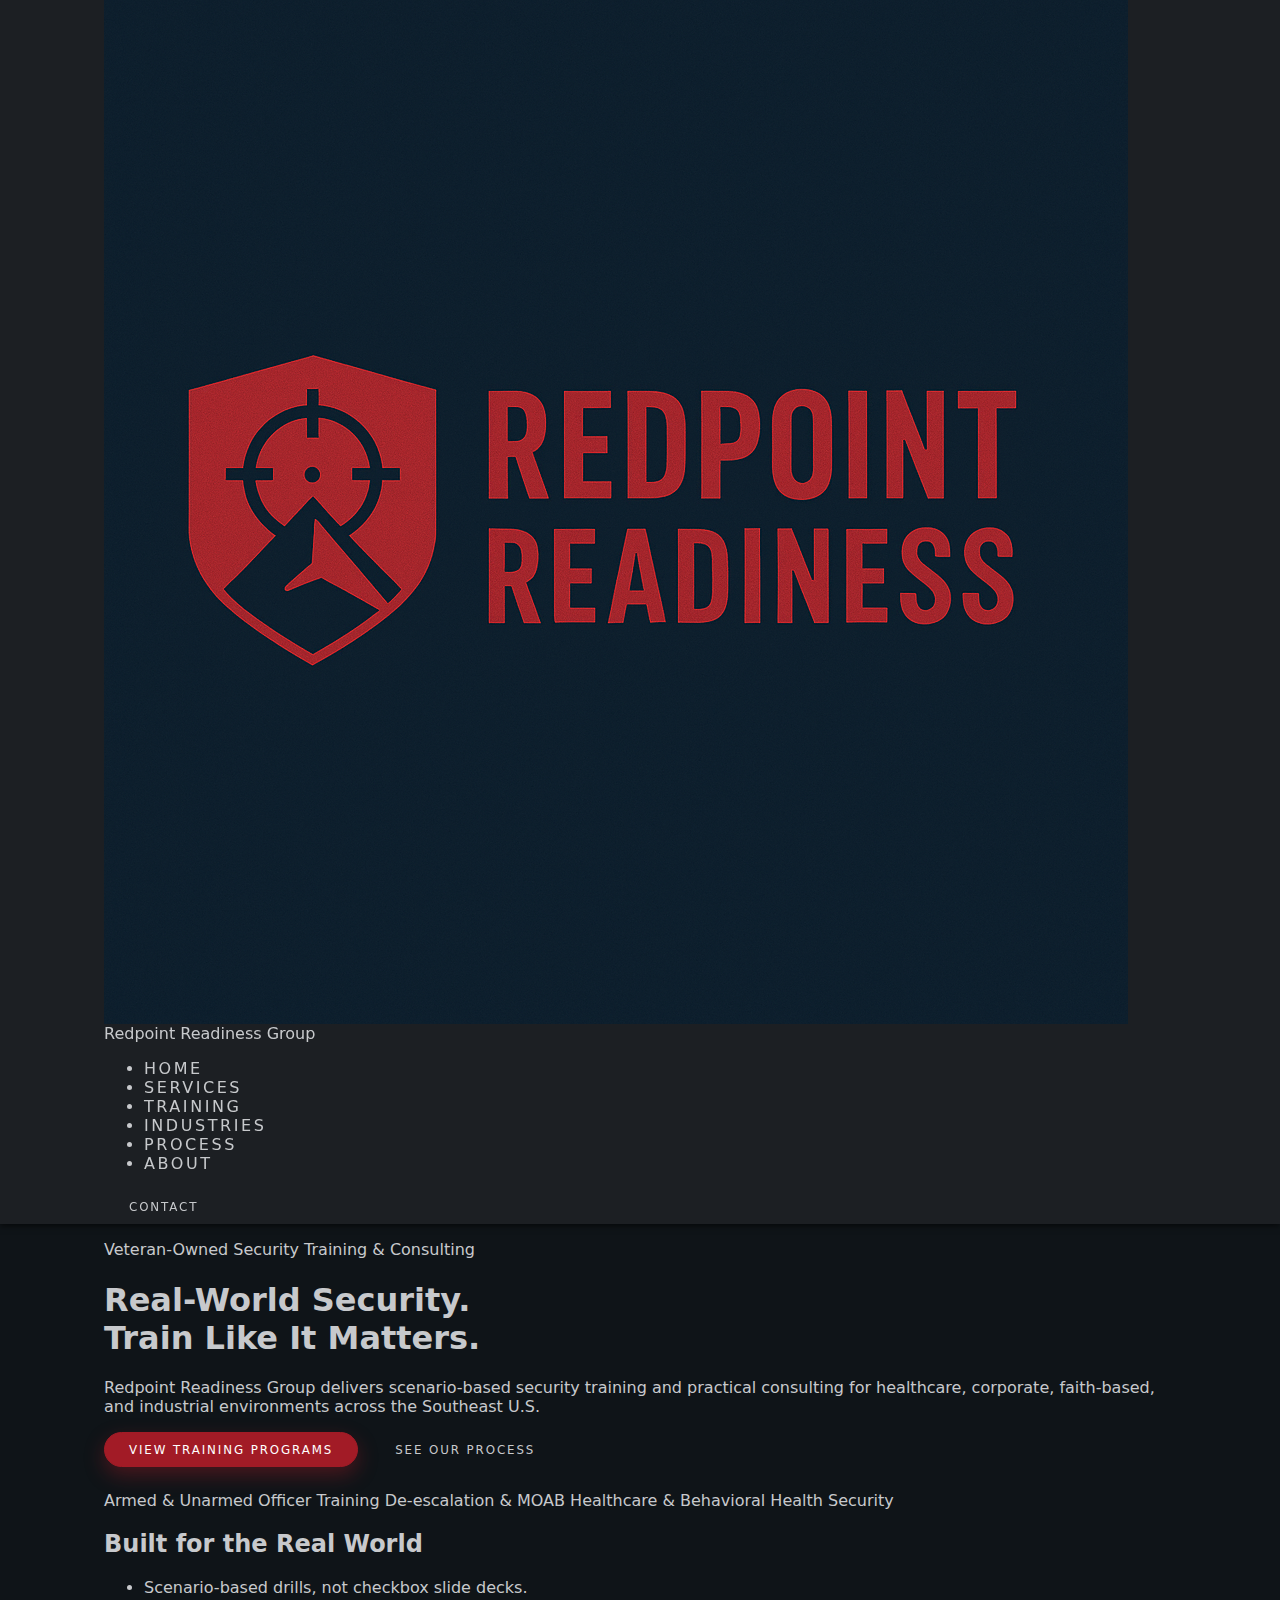
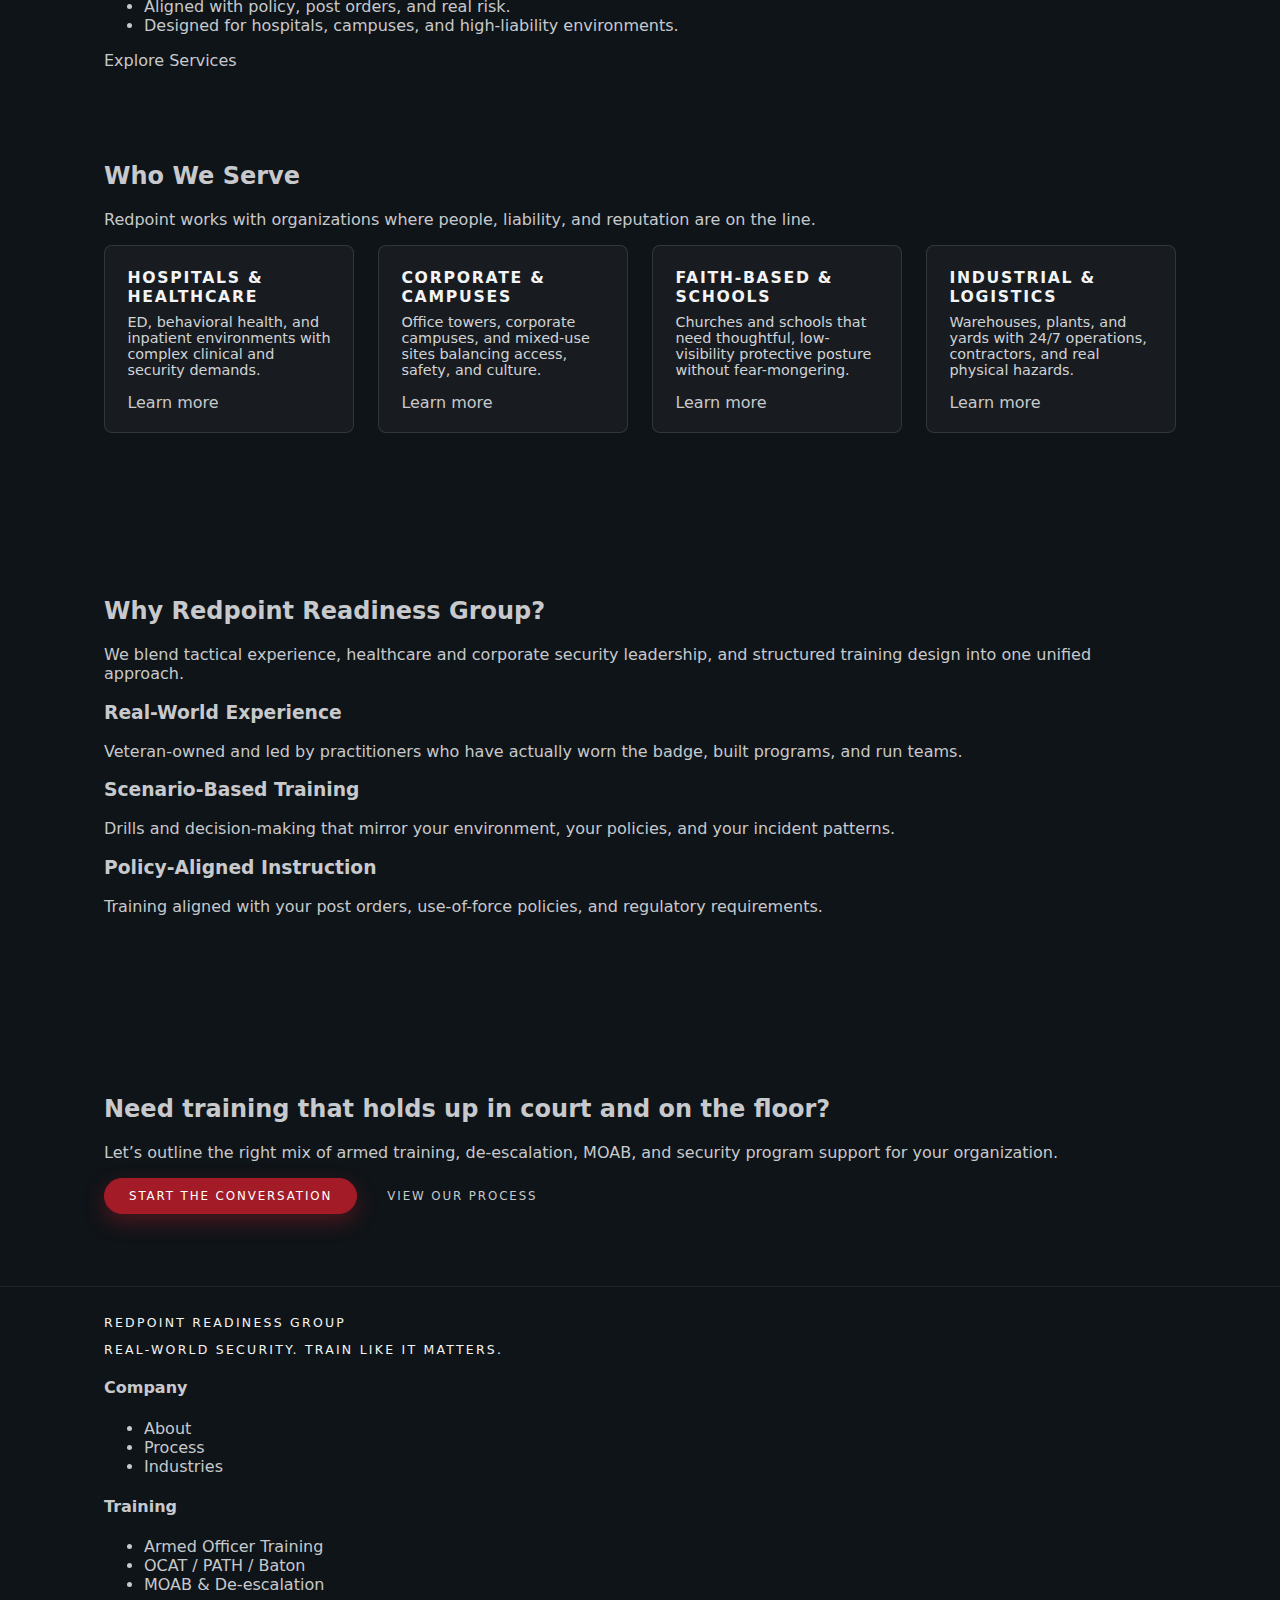
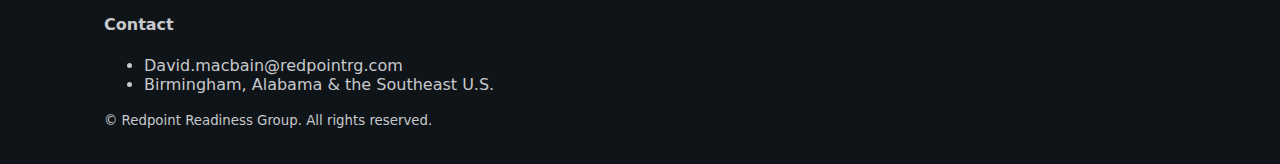
<file: index.html>
<!DOCTYPE html>
<html lang="en">
<head>
  <meta charset="UTF-8">
  <title>Redpoint Readiness Group | Real-World Security Training</title>
  <meta name="viewport" content="width=device-width, initial-scale=1">
  <meta name="description" content="Redpoint Readiness Group delivers real-world security training and consulting for hospitals, healthcare, corporate campuses, schools, churches, and industrial sites.">
  <link rel="stylesheet" href="styles.css">
</head>
<body>
  <header class="site-header">
    <div class="container header-inner">
      <a href="index.html" class="logo">
        <img src="redpoint-readiness-logo.png" alt="Redpoint Readiness Group logo">
        <span class="logo-text">Redpoint Readiness Group</span>
      </a>
      <button class="nav-toggle" aria-label="Toggle navigation">
        <span></span><span></span><span></span>
      </button>
      <nav class="site-nav">
        <ul>
          <li><a href="index.html" class="nav-link active">Home</a></li>
          <li><a href="services.html" class="nav-link">Services</a></li>
          <li><a href="training.html" class="nav-link">Training</a></li>
          <li><a href="industries.html" class="nav-link">Industries</a></li>
          <li><a href="process.html" class="nav-link">Process</a></li>
          <li><a href="about.html" class="nav-link">About</a></li>
        </ul>
        <a href="mailto:David.macbain@redpointrg.com" class="btn btn-small btn-accent nav-contact">Contact</a>
      </nav>
    </div>
  </header>

  <main>
    <section class="hero">
      <div class="container hero-inner">
        <div class="hero-content">
          <p class="eyebrow">Veteran-Owned Security Training & Consulting</p>
          <h1>Real-World Security.<br>Train Like It Matters.</h1>
          <p class="hero-text">
            Redpoint Readiness Group delivers scenario-based security training and practical consulting
            for healthcare, corporate, faith-based, and industrial environments across the Southeast U.S.
          </p>
          <div class="hero-actions">
            <a href="training.html" class="btn btn-primary">View Training Programs</a>
            <a href="process.html" class="btn btn-outline">See Our Process</a>
          </div>
          <div class="hero-tags">
            <span>Armed & Unarmed Officer Training</span>
            <span>De-escalation & MOAB</span>
            <span>Healthcare & Behavioral Health Security</span>
          </div>
        </div>
        <div class="hero-panel">
          <div class="hero-card">
            <h2>Built for the Real World</h2>
            <ul>
              <li>Scenario-based drills, not checkbox slide decks.</li>
              <li>Aligned with policy, post orders, and real risk.</li>
              <li>Designed for hospitals, campuses, and high-liability environments.</li>
            </ul>
            <a href="services.html" class="link-arrow">Explore Services</a>
          </div>
        </div>
      </div>
    </section>

    <section class="section section-muted">
      <div class="container">
        <h2 class="section-title">Who We Serve</h2>
        <p class="section-lead">
          Redpoint works with organizations where people, liability, and reputation are on the line.
        </p>
        <div class="card-grid">
          <article class="card">
            <h3>Hospitals & Healthcare</h3>
            <p>ED, behavioral health, and inpatient environments with complex clinical and security demands.</p>
            <a href="industries.html#healthcare" class="link-arrow">Learn more</a>
          </article>
          <article class="card">
            <h3>Corporate & Campuses</h3>
            <p>Office towers, corporate campuses, and mixed-use sites balancing access, safety, and culture.</p>
            <a href="industries.html#corporate" class="link-arrow">Learn more</a>
          </article>
          <article class="card">
            <h3>Faith-Based & Schools</h3>
            <p>Churches and schools that need thoughtful, low-visibility protective posture without fear-mongering.</p>
            <a href="industries.html#faith" class="link-arrow">Learn more</a>
          </article>
          <article class="card">
            <h3>Industrial & Logistics</h3>
            <p>Warehouses, plants, and yards with 24/7 operations, contractors, and real physical hazards.</p>
            <a href="industries.html#industrial" class="link-arrow">Learn more</a>
          </article>
        </div>
      </div>
    </section>

    <section class="section">
      <div class="container">
        <div class="split">
          <div>
            <h2 class="section-title">Why Redpoint Readiness Group?</h2>
            <p class="section-lead">
              We blend tactical experience, healthcare and corporate security leadership, and structured training
              design into one unified approach.
            </p>
          </div>
          <div class="pill-grid">
            <div class="pill">
              <h3>Real-World Experience</h3>
              <p>Veteran-owned and led by practitioners who have actually worn the badge, built programs, and run teams.</p>
            </div>
            <div class="pill">
              <h3>Scenario-Based Training</h3>
              <p>Drills and decision-making that mirror your environment, your policies, and your incident patterns.</p>
            </div>
            <div class="pill">
              <h3>Policy-Aligned Instruction</h3>
              <p>Training aligned with your post orders, use-of-force policies, and regulatory requirements.</p>
            </div>
          </div>
        </div>
      </div>
    </section>

    <section class="section section-cta">
      <div class="container cta-inner">
        <div>
          <h2>Need training that holds up in court and on the floor?</h2>
          <p>
            Let’s outline the right mix of armed training, de-escalation, MOAB, and security program support
            for your organization.
          </p>
        </div>
        <div class="cta-actions">
          <a href="mailto:David.macbain@redpointrg.com" class="btn btn-primary">Start the Conversation</a>
          <a href="process.html" class="btn btn-outline-light">View Our Process</a>
        </div>
      </div>
    </section>
  </main>

  <footer class="site-footer">
    <div class="container footer-inner">
      <div class="footer-main">
        <div class="footer-brand">
          <span class="footer-logo-text">Redpoint Readiness Group</span>
          <p>Real-World Security. Train Like It Matters.</p>
        </div>
        <div class="footer-columns">
          <div class="footer-col">
            <h4>Company</h4>
            <ul>
              <li><a href="about.html">About</a></li>
              <li><a href="process.html">Process</a></li>
              <li><a href="industries.html">Industries</a></li>
            </ul>
          </div>
          <div class="footer-col">
            <h4>Training</h4>
            <ul>
              <li><a href="training.html#armed">Armed Officer Training</a></li>
              <li><a href="training.html#ocat">OCAT / PATH / Baton</a></li>
              <li><a href="training.html#moab">MOAB & De-escalation</a></li>
            </ul>
          </div>
          <div class="footer-col">
            <h4>Contact</h4>
            <ul>
              <li><a href="mailto:David.macbain@redpointrg.com">David.macbain@redpointrg.com</a></li>
              <li>Birmingham, Alabama &amp; the Southeast U.S.</li>
            </ul>
          </div>
        </div>
      </div>
      <div class="footer-bottom">
        <small>&copy; <span id="year"></span> Redpoint Readiness Group. All rights reserved.</small>
      </div>
    </div>
  </footer>

  <script src="script.js"></script>
</body>
</html>
</file>
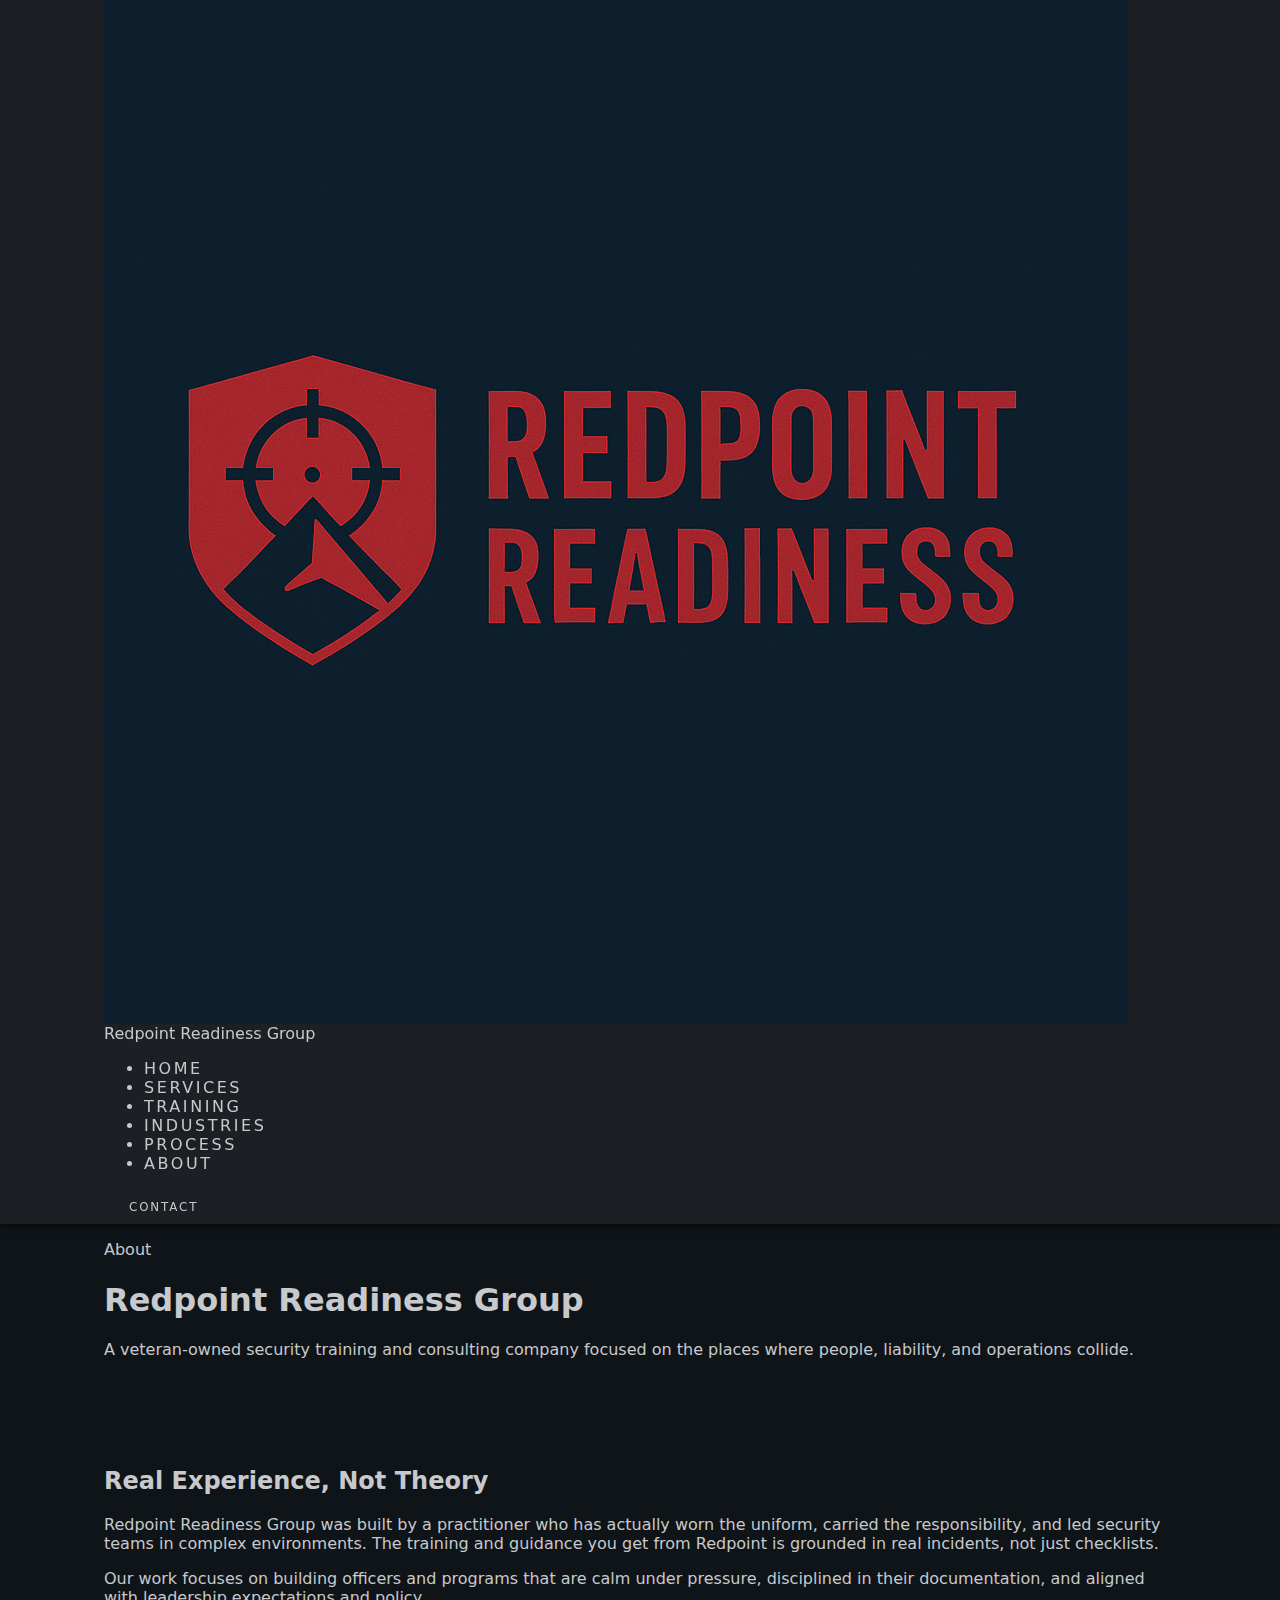
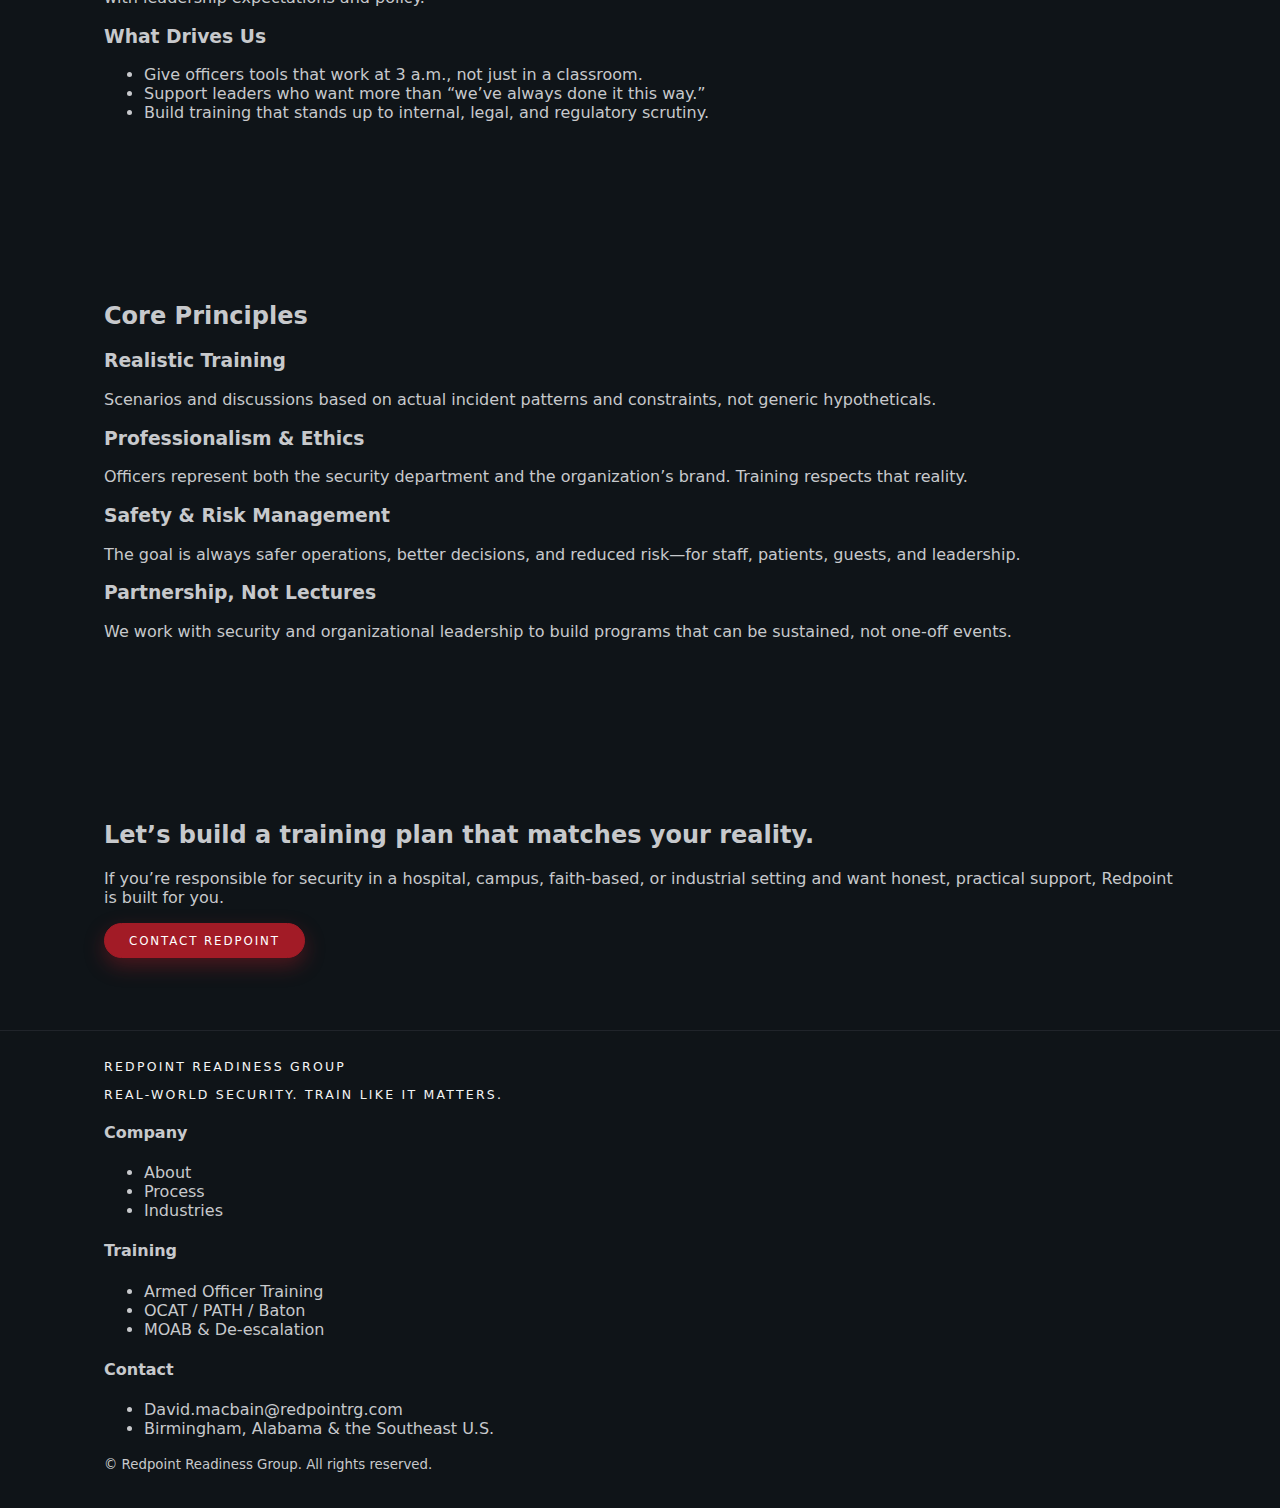
<file: about.html>
<!DOCTYPE html>
<html lang="en">
<head>
  <meta charset="UTF-8">
  <title>About | Redpoint Readiness Group</title>
  <meta name="viewport" content="width=device-width, initial-scale=1">
  <meta name="description" content="Learn about Redpoint Readiness Group, a veteran-owned security training and consulting company serving healthcare, corporate, faith-based, and industrial clients.">
  <link rel="stylesheet" href="styles.css">
</head>
<body>
  <header class="site-header">
    <div class="container header-inner">
      <a href="index.html" class="logo">
        <img src="redpoint-readiness-logo.png" alt="Redpoint Readiness Group logo">
        <span class="logo-text">Redpoint Readiness Group</span>
      </a>
      <button class="nav-toggle" aria-label="Toggle navigation">
        <span></span><span></span><span></span>
      </button>
      <nav class="site-nav">
        <ul>
          <li><a href="index.html" class="nav-link">Home</a></li>
          <li><a href="services.html" class="nav-link">Services</a></li>
          <li><a href="training.html" class="nav-link">Training</a></li>
          <li><a href="industries.html" class="nav-link">Industries</a></li>
          <li><a href="process.html" class="nav-link">Process</a></li>
          <li><a href="about.html" class="nav-link active">About</a></li>
        </ul>
        <a href="mailto:David.macbain@redpointrg.com" class="btn btn-small btn-accent nav-contact">Contact</a>
      </nav>
    </div>
  </header>

  <main>
    <section class="page-hero">
      <div class="container">
        <p class="eyebrow">About</p>
        <h1>Redpoint Readiness Group</h1>
        <p class="page-intro">
          A veteran-owned security training and consulting company focused on the places where people, liability,
          and operations collide.
        </p>
      </div>
    </section>

    <section class="section">
      <div class="container">
        <div class="split">
          <div>
            <h2>Real Experience, Not Theory</h2>
            <p>
              Redpoint Readiness Group was built by a practitioner who has actually worn the uniform, carried the
              responsibility, and led security teams in complex environments. The training and guidance you get from
              Redpoint is grounded in real incidents, not just checklists.
            </p>
            <p>
              Our work focuses on building officers and programs that are calm under pressure, disciplined in their
              documentation, and aligned with leadership expectations and policy.
            </p>
          </div>
          <div class="detail-box">
            <h3>What Drives Us</h3>
            <ul>
              <li>Give officers tools that work at 3 a.m., not just in a classroom.</li>
              <li>Support leaders who want more than “we’ve always done it this way.”</li>
              <li>Build training that stands up to internal, legal, and regulatory scrutiny.</li>
            </ul>
          </div>
        </div>
      </div>
    </section>

    <section class="section section-muted">
      <div class="container">
        <h2>Core Principles</h2>
        <div class="pill-grid">
          <div class="pill">
            <h3>Realistic Training</h3>
            <p>
              Scenarios and discussions based on actual incident patterns and constraints, not generic hypotheticals.
            </p>
          </div>
          <div class="pill">
            <h3>Professionalism & Ethics</h3>
            <p>
              Officers represent both the security department and the organization’s brand. Training respects that reality.
            </p>
          </div>
          <div class="pill">
            <h3>Safety & Risk Management</h3>
            <p>
              The goal is always safer operations, better decisions, and reduced risk—for staff, patients, guests, and leadership.
            </p>
          </div>
          <div class="pill">
            <h3>Partnership, Not Lectures</h3>
            <p>
              We work with security and organizational leadership to build programs that can be sustained, not one-off events.
            </p>
          </div>
        </div>
      </div>
    </section>

    <section class="section section-cta">
      <div class="container cta-inner">
        <div>
          <h2>Let’s build a training plan that matches your reality.</h2>
          <p>
            If you’re responsible for security in a hospital, campus, faith-based, or industrial setting and want
            honest, practical support, Redpoint is built for you.
          </p>
        </div>
        <div class="cta-actions">
          <a href="mailto:David.macbain@redpointrg.com" class="btn btn-primary">Contact Redpoint</a>
        </div>
      </div>
    </section>
  </main>

  <footer class="site-footer">
    <div class="container footer-inner">
      <div class="footer-main">
        <div class="footer-brand">
          <span class="footer-logo-text">Redpoint Readiness Group</span>
          <p>Real-World Security. Train Like It Matters.</p>
        </div>
        <div class="footer-columns">
          <div class="footer-col">
            <h4>Company</h4>
            <ul>
              <li><a href="about.html">About</a></li>
              <li><a href="process.html">Process</a></li>
              <li><a href="industries.html">Industries</a></li>
            </ul>
          </div>
          <div class="footer-col">
            <h4>Training</h4>
            <ul>
              <li><a href="training.html#armed">Armed Officer Training</a></li>
              <li><a href="training.html#ocat">OCAT / PATH / Baton</a></li>
              <li><a href="training.html#moab">MOAB & De-escalation</a></li>
            </ul>
          </div>
          <div class="footer-col">
            <h4>Contact</h4>
            <ul>
              <li><a href="mailto:David.macbain@redpointrg.com">David.macbain@redpointrg.com</a></li>
              <li>Birmingham, Alabama &amp; the Southeast U.S.</li>
            </ul>
          </div>
        </div>
      </div>
      <div class="footer-bottom">
        <small>&copy; <span id="year"></span> Redpoint Readiness Group. All rights reserved.</small>
      </div>
    </div>
  </footer>

  <script src="script.js"></script>
</body>
</html>
</file>
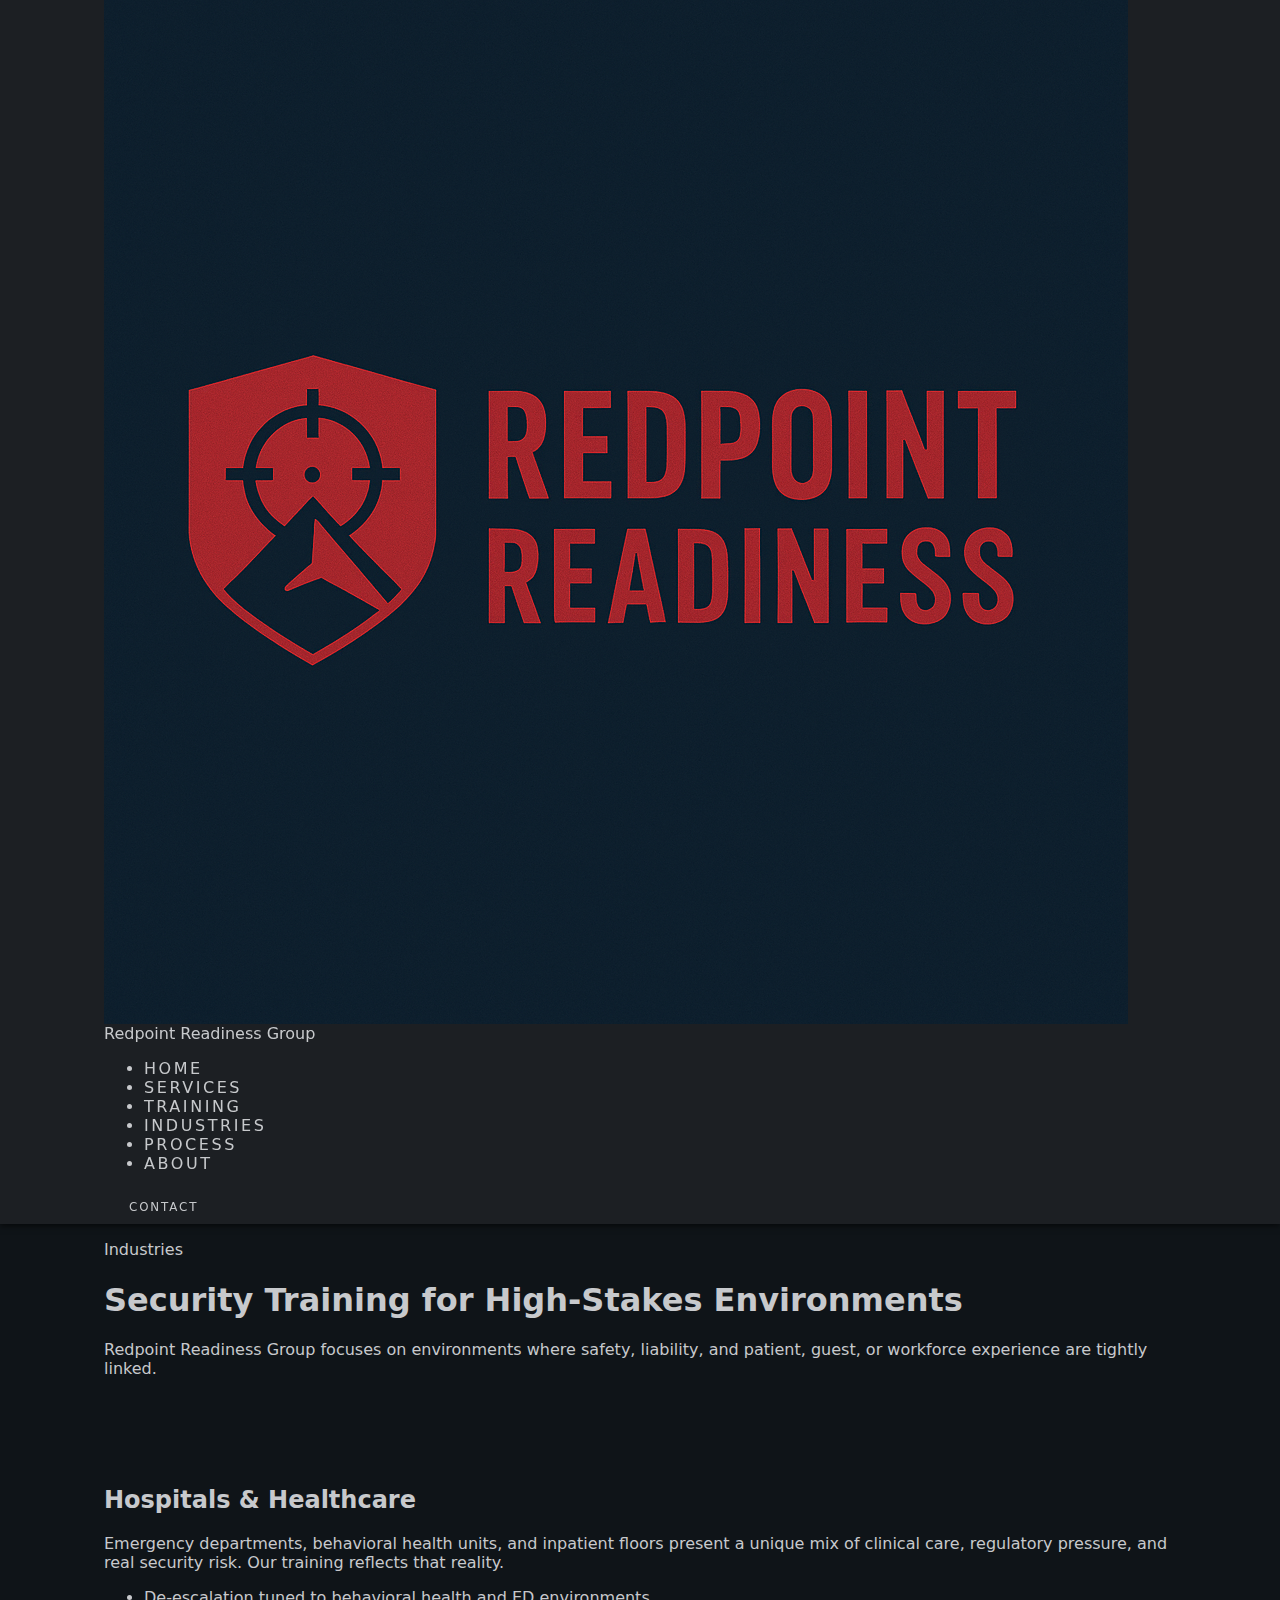
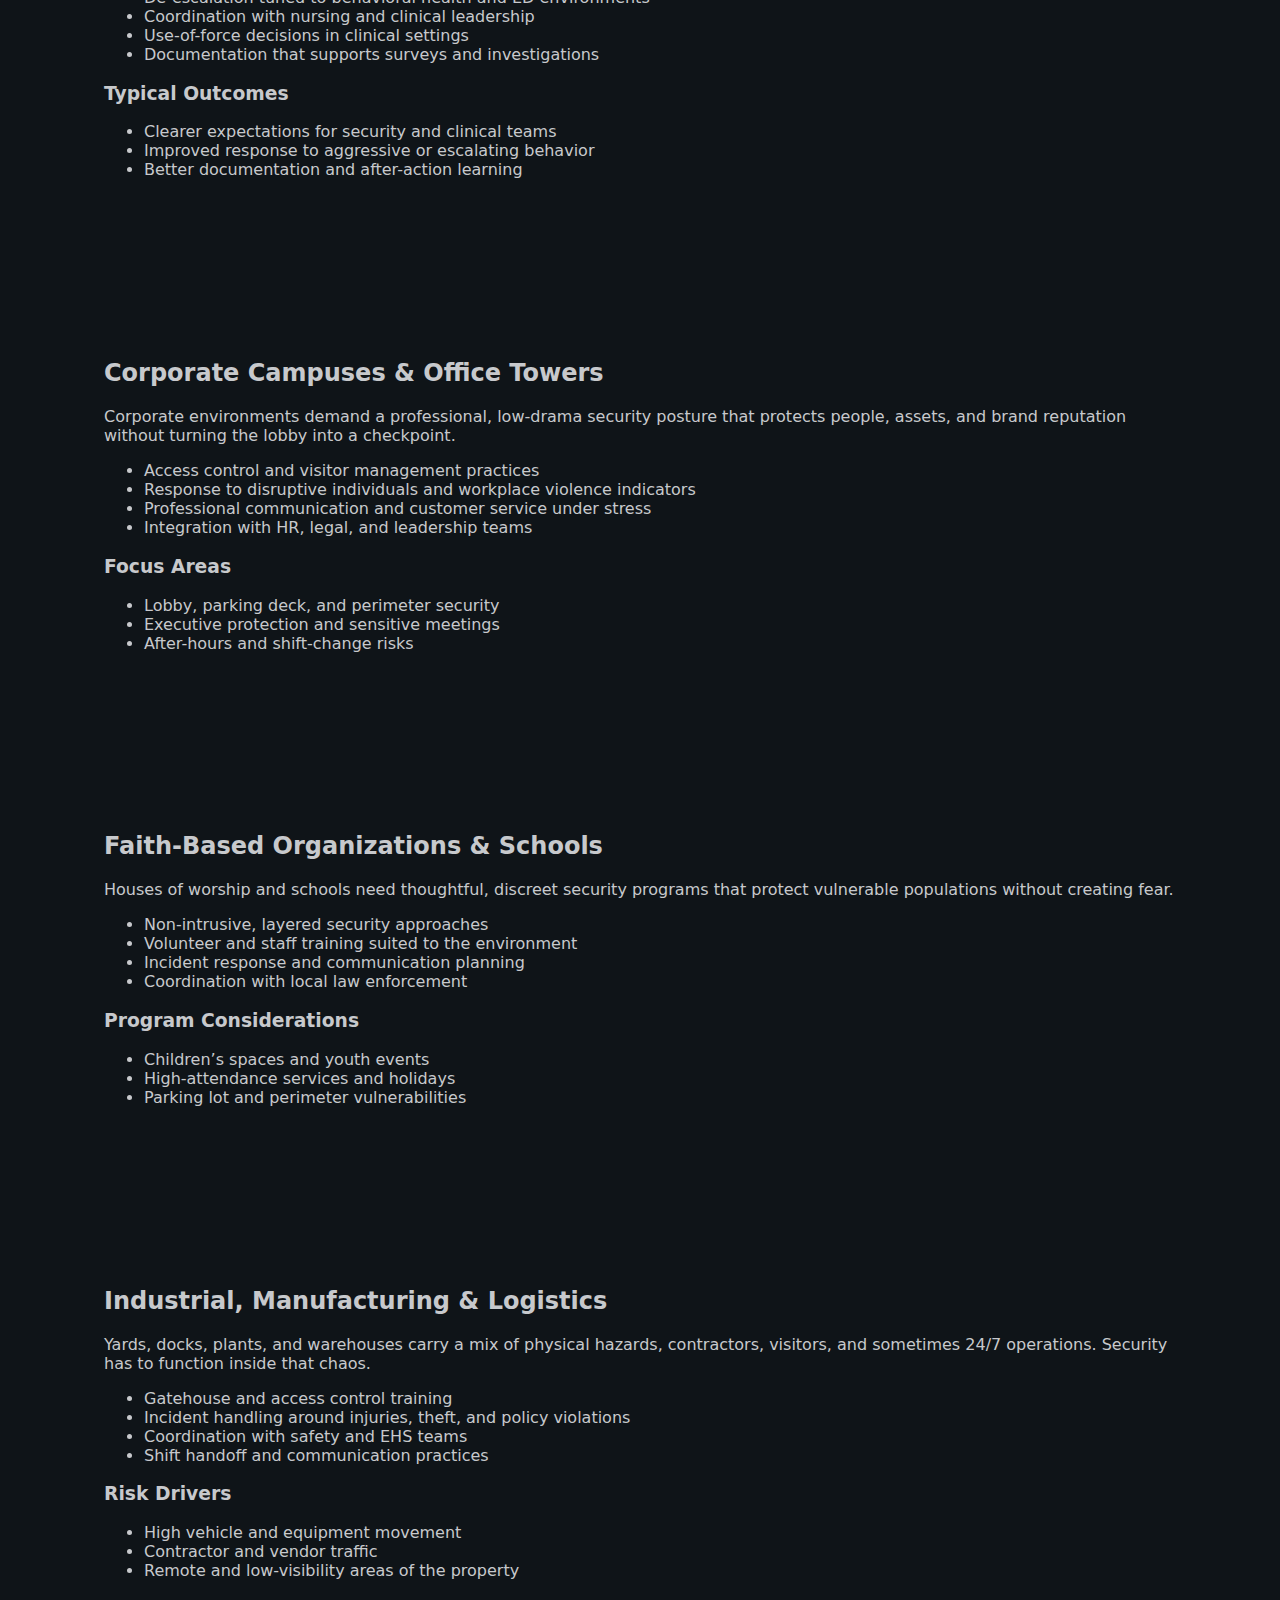
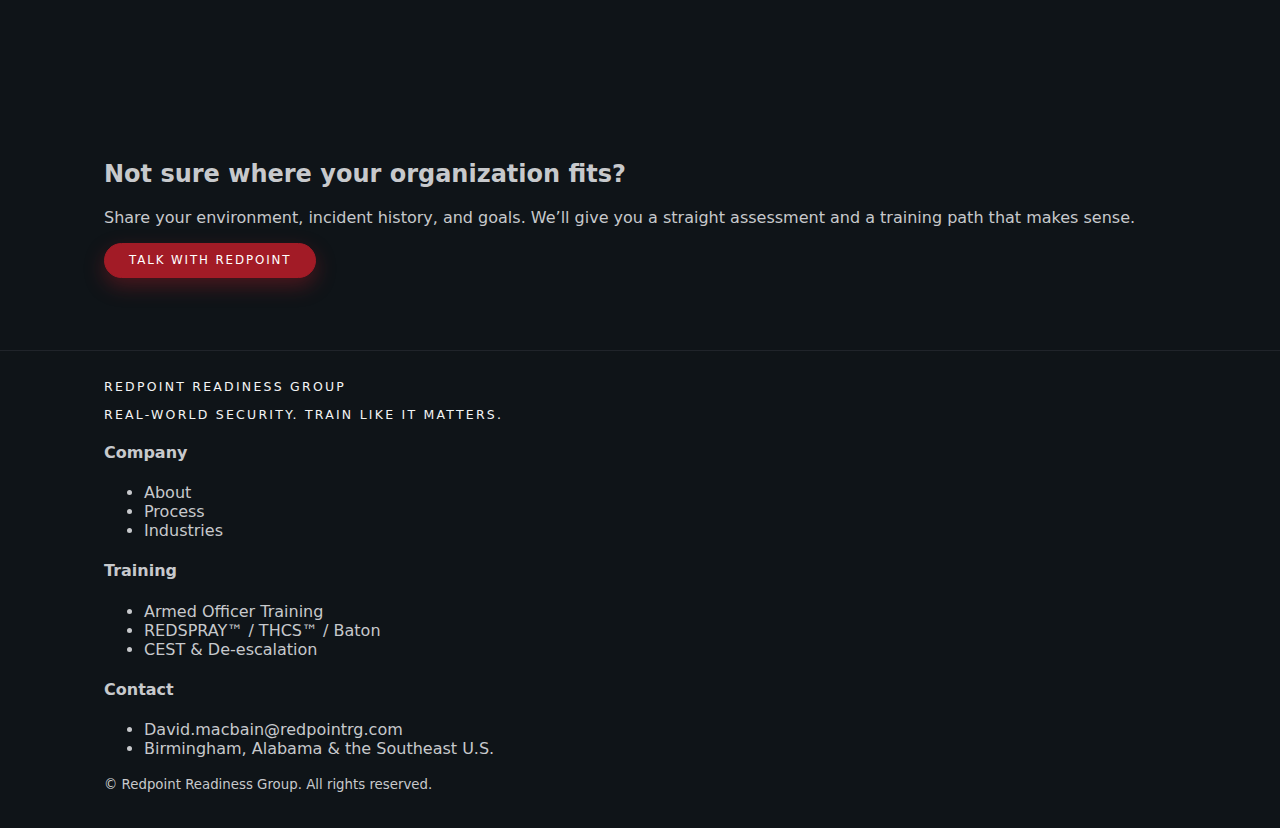
<file: industries.html>
<!DOCTYPE html>
<html lang="en">
<head>
  <meta charset="UTF-8">
  <title>Industries We Serve | Redpoint Readiness Group</title>
  <meta name="viewport" content="width=device-width, initial-scale=1">
  <meta name="description" content="Redpoint Readiness Group serves hospitals, healthcare, corporate campuses, schools, churches, industrial and logistics environments with tailored security training.">
  <link rel="stylesheet" href="styles.css">
</head>
<body>
  <header class="site-header">
    <div class="container header-inner">
      <a href="index.html" class="logo">
        <img src="redpoint-readiness-logo.png" alt="Redpoint Readiness Group logo">
        <span class="logo-text">Redpoint Readiness Group</span>
      </a>
      <button class="nav-toggle" aria-label="Toggle navigation">
        <span></span><span></span><span></span>
      </button>
      <nav class="site-nav">
        <ul>
          <li><a href="index.html" class="nav-link">Home</a></li>
          <li><a href="services.html" class="nav-link">Services</a></li>
          <li><a href="training.html" class="nav-link">Training</a></li>
          <li><a href="industries.html" class="nav-link active">Industries</a></li>
          <li><a href="process.html" class="nav-link">Process</a></li>
          <li><a href="about.html" class="nav-link">About</a></li>
        </ul>
        <a href="mailto:David.macbain@redpointrg.com" class="btn btn-small btn-accent nav-contact">Contact</a>
      </nav>
    </div>
  </header>

  <main>
    <section class="page-hero">
      <div class="container">
        <p class="eyebrow">Industries</p>
        <h1>Security Training for High-Stakes Environments</h1>
        <p class="page-intro">
          Redpoint Readiness Group focuses on environments where safety, liability, and patient, guest,
          or workforce experience are tightly linked.
        </p>
      </div>
    </section>

    <section class="section" id="healthcare">
      <div class="container">
        <h2>Hospitals & Healthcare</h2>
        <div class="split">
          <div>
            <p>
              Emergency departments, behavioral health units, and inpatient floors present a unique mix
              of clinical care, regulatory pressure, and real security risk. Our training reflects that reality.
            </p>
            <ul class="bullet-list">
              <li>De-escalation tuned to behavioral health and ED environments</li>
              <li>Coordination with nursing and clinical leadership</li>
              <li>Use-of-force decisions in clinical settings</li>
              <li>Documentation that supports surveys and investigations</li>
            </ul>
          </div>
          <div class="detail-box">
            <h3>Typical Outcomes</h3>
            <ul>
              <li>Clearer expectations for security and clinical teams</li>
              <li>Improved response to aggressive or escalating behavior</li>
              <li>Better documentation and after-action learning</li>
            </ul>
          </div>
        </div>
      </div>
    </section>

    <section class="section section-muted" id="corporate">
      <div class="container">
        <h2>Corporate Campuses & Office Towers</h2>
        <div class="split">
          <div>
            <p>
              Corporate environments demand a professional, low-drama security posture that protects people,
              assets, and brand reputation without turning the lobby into a checkpoint.
            </p>
            <ul class="bullet-list">
              <li>Access control and visitor management practices</li>
              <li>Response to disruptive individuals and workplace violence indicators</li>
              <li>Professional communication and customer service under stress</li>
              <li>Integration with HR, legal, and leadership teams</li>
            </ul>
          </div>
          <div class="detail-box">
            <h3>Focus Areas</h3>
            <ul>
              <li>Lobby, parking deck, and perimeter security</li>
              <li>Executive protection and sensitive meetings</li>
              <li>After-hours and shift-change risks</li>
            </ul>
          </div>
        </div>
      </div>
    </section>

    <section class="section" id="faith">
      <div class="container">
        <h2>Faith-Based Organizations & Schools</h2>
        <div class="split">
          <div>
            <p>
              Houses of worship and schools need thoughtful, discreet security programs that protect vulnerable
              populations without creating fear.
            </p>
            <ul class="bullet-list">
              <li>Non-intrusive, layered security approaches</li>
              <li>Volunteer and staff training suited to the environment</li>
              <li>Incident response and communication planning</li>
              <li>Coordination with local law enforcement</li>
            </ul>
          </div>
          <div class="detail-box">
            <h3>Program Considerations</h3>
            <ul>
              <li>Children’s spaces and youth events</li>
              <li>High-attendance services and holidays</li>
              <li>Parking lot and perimeter vulnerabilities</li>
            </ul>
          </div>
        </div>
      </div>
    </section>

    <section class="section section-muted" id="industrial">
      <div class="container">
        <h2>Industrial, Manufacturing & Logistics</h2>
        <div class="split">
          <div>
            <p>
              Yards, docks, plants, and warehouses carry a mix of physical hazards, contractors, visitors,
              and sometimes 24/7 operations. Security has to function inside that chaos.
            </p>
            <ul class="bullet-list">
              <li>Gatehouse and access control training</li>
              <li>Incident handling around injuries, theft, and policy violations</li>
              <li>Coordination with safety and EHS teams</li>
              <li>Shift handoff and communication practices</li>
            </ul>
          </div>
          <div class="detail-box">
            <h3>Risk Drivers</h3>
            <ul>
              <li>High vehicle and equipment movement</li>
              <li>Contractor and vendor traffic</li>
              <li>Remote and low-visibility areas of the property</li>
            </ul>
          </div>
        </div>
      </div>
    </section>

    <section class="section section-cta">
      <div class="container cta-inner">
        <div>
          <h2>Not sure where your organization fits?</h2>
          <p>
            Share your environment, incident history, and goals. We’ll give you a straight assessment and a
            training path that makes sense.
          </p>
        </div>
        <div class="cta-actions">
          <a href="mailto:David.macbain@redpointrg.com" class="btn btn-primary">Talk with Redpoint</a>
        </div>
      </div>
    </section>
  </main>

  <footer class="site-footer">
    <div class="container footer-inner">
      <div class="footer-main">
        <div class="footer-brand">
          <span class="footer-logo-text">Redpoint Readiness Group</span>
          <p>Real-World Security. Train Like It Matters.</p>
        </div>
        <div class="footer-columns">
          <div class="footer-col">
            <h4>Company</h4>
            <ul>
              <li><a href="about.html">About</a></li>
              <li><a href="process.html">Process</a></li>
              <li><a href="industries.html">Industries</a></li>
            </ul>
          </div>
          <div class="footer-col">
            <h4>Training</h4>
            <ul>
              <li><a href="training.html#armed">Armed Officer Training</a></li>
              <li><a href="training.html#ocat">REDSPRAY™ / THCS™ / Baton</a></li>
              <li><a href="training.html#moab">CEST &amp; De-escalation</a></li>
            </ul>
          </div>
          <div class="footer-col">
            <h4>Contact</h4>
            <ul>
              <li><a href="mailto:David.macbain@redpointrg.com">David.macbain@redpointrg.com</a></li>
              <li>Birmingham, Alabama &amp; the Southeast U.S.</li>
            </ul>
          </div>
        </div>
      </div>
      <div class="footer-bottom">
        <small>&copy; <span id="year"></span> Redpoint Readiness Group. All rights reserved.</small>
      </div>
    </div>
  </footer>

  <script src="script.js"></script>
</body>
</html>
</file>
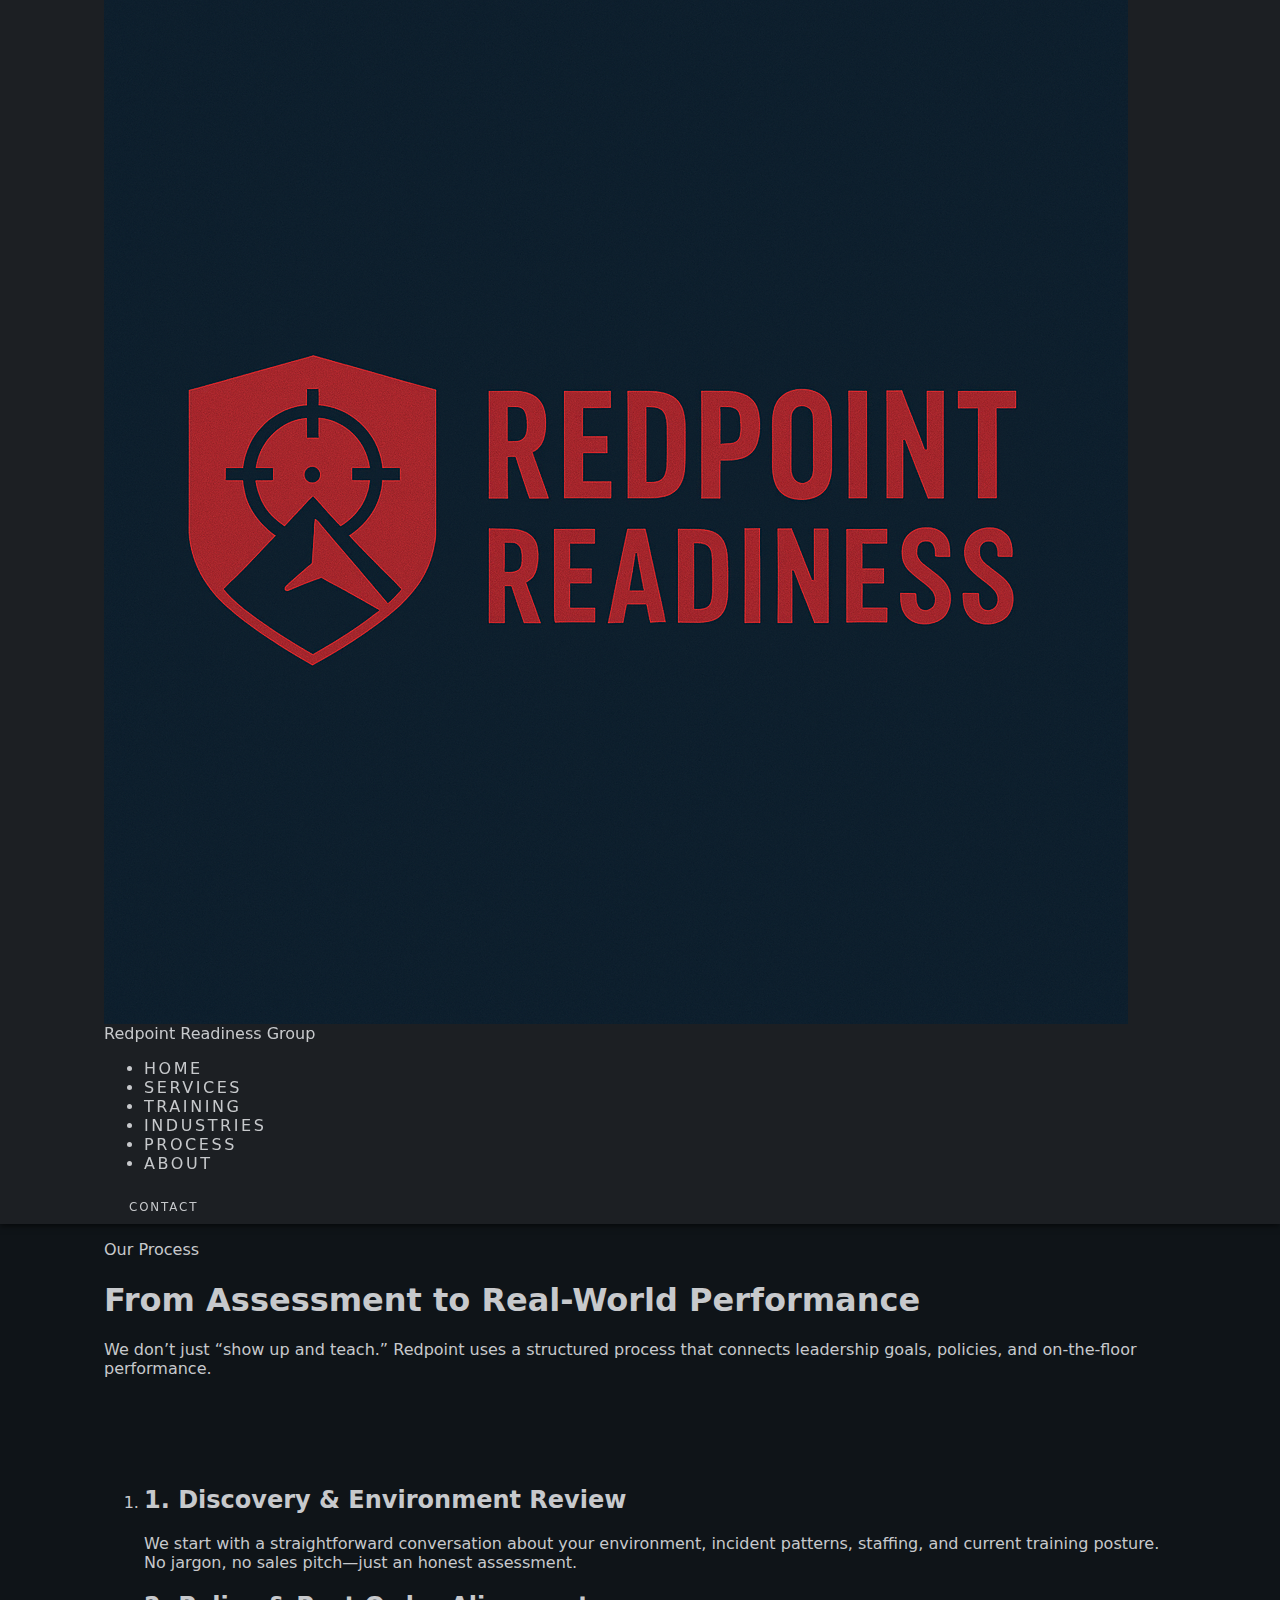
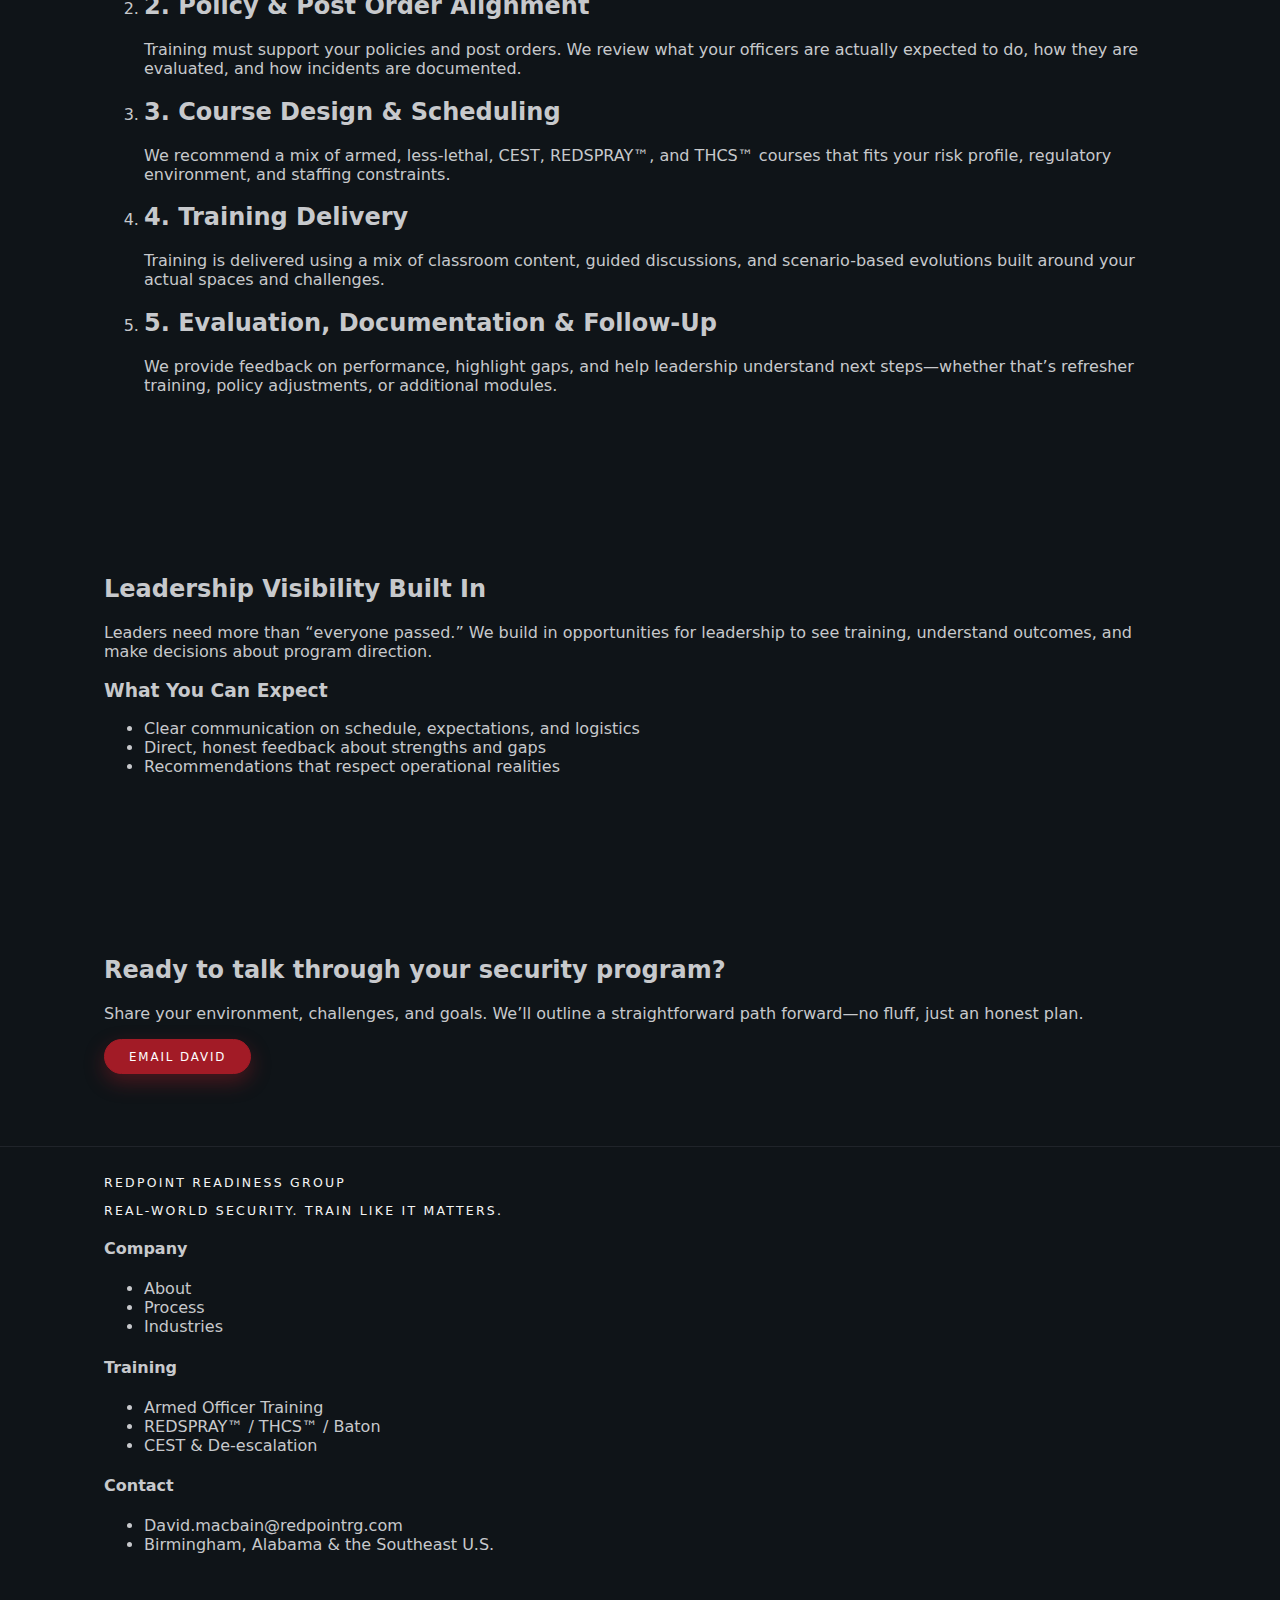
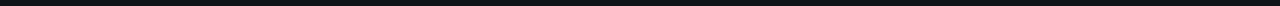
<file: process.html>
<!DOCTYPE html>
<html lang="en">
<head>
  <meta charset="UTF-8" />
  <meta name="viewport" content="width=device-width, initial-scale=1" />

  <title>Our Process | Redpoint Readiness Group</title>
  <meta name="description" content="See how Redpoint Readiness Group assesses risk, designs training and consulting engagements, delivers scenario-based instruction, and reinforces skills with after-action reviews and follow-up support." />
  <meta name="keywords" content="security training process, security assessment process, training design process, after-action review, security program implementation, Redpoint consulting process" />
  <meta name="author" content="Redpoint Readiness Group" />

  <!-- Canonical URL -->
  <link rel="canonical" href="https://www.redpointrg.com/process.html" />

  <!-- Robots -->
  <meta name="robots" content="index, follow" />

  <!-- Open Graph -->
  <meta property="og:title" content="Our Process | Redpoint Readiness Group" />
  <meta property="og:description" content="A structured, scenario-driven process for building and sustaining real security readiness." />
  <meta property="og:type" content="website" />
  <meta property="og:url" content="https://www.redpointrg.com/process.html" />
  <meta property="og:image" content="https://www.redpointrg.com/assets/redpoint-readiness-logo.png" />

  <!-- Twitter Card -->
  <meta name="twitter:card" content="summary_large_image" />
  <meta name="twitter:title" content="Our Process | Redpoint Readiness Group" />
  <meta name="twitter:description" content="From discovery to delivery to reinforcement, see how we build sustainable security readiness." />
  <meta name="twitter:image" content="https://www.redpointrg.com/assets/redpoint-readiness-logo.png" />

  <!-- Stylesheet -->
  <link rel="stylesheet" href="styles.css" />
</head>

<body>
  <header class="site-header">
    <div class="container header-inner">
      <a href="index.html" class="logo">
        <img src="redpoint-readiness-logo.png" alt="Redpoint Readiness Group logo">
        <span class="logo-text">Redpoint Readiness Group</span>
      </a>
      <button class="nav-toggle" aria-label="Toggle navigation">
        <span></span><span></span><span></span>
      </button>
      <nav class="site-nav">
        <ul>
          <li><a href="index.html" class="nav-link">Home</a></li>
          <li><a href="services.html" class="nav-link">Services</a></li>
          <li><a href="training.html" class="nav-link">Training</a></li>
          <li><a href="industries.html" class="nav-link">Industries</a></li>
          <li><a href="process.html" class="nav-link active">Process</a></li>
          <li><a href="about.html" class="nav-link">About</a></li>
        </ul>
        <a href="mailto:David.macbain@redpointrg.com" class="btn btn-small btn-accent nav-contact">Contact</a>
      </nav>
    </div>
  </header>

  <main>
    <section class="page-hero">
      <div class="container">
        <p class="eyebrow">Our Process</p>
        <h1>From Assessment to Real-World Performance</h1>
        <p class="page-intro">
          We don’t just “show up and teach.” Redpoint uses a structured process that connects leadership goals,
          policies, and on-the-floor performance.
        </p>
      </div>
    </section>

    <section class="section">
      <div class="container">
        <ol class="process-timeline">
          <li>
            <h2>1. Discovery & Environment Review</h2>
            <p>
              We start with a straightforward conversation about your environment, incident patterns, staffing,
              and current training posture. No jargon, no sales pitch—just an honest assessment.
            </p>
          </li>
          <li>
            <h2>2. Policy & Post Order Alignment</h2>
            <p>
              Training must support your policies and post orders. We review what your officers are actually expected
              to do, how they are evaluated, and how incidents are documented.
            </p>
          </li>
          <li>
            <h2>3. Course Design & Scheduling</h2>
            <p>
              We recommend a mix of armed, less-lethal, CEST, REDSPRAY™, and THCS™ courses that fits your risk profile,
              regulatory environment, and staffing constraints.
            </p>
          </li>
          <li>
            <h2>4. Training Delivery</h2>
            <p>
              Training is delivered using a mix of classroom content, guided discussions, and scenario-based evolutions
              built around your actual spaces and challenges.
            </p>
          </li>
          <li>
            <h2>5. Evaluation, Documentation & Follow-Up</h2>
            <p>
              We provide feedback on performance, highlight gaps, and help leadership understand next steps—whether that’s
              refresher training, policy adjustments, or additional modules.
            </p>
          </li>
        </ol>
      </div>
    </section>

    <section class="section section-muted">
      <div class="container">
        <div class="split">
          <div>
            <h2>Leadership Visibility Built In</h2>
            <p>
              Leaders need more than “everyone passed.” We build in opportunities for leadership to see training,
              understand outcomes, and make decisions about program direction.
            </p>
          </div>
          <div class="detail-box">
            <h3>What You Can Expect</h3>
            <ul>
              <li>Clear communication on schedule, expectations, and logistics</li>
              <li>Direct, honest feedback about strengths and gaps</li>
              <li>Recommendations that respect operational realities</li>
            </ul>
          </div>
        </div>
      </div>
    </section>

    <section class="section section-cta">
      <div class="container cta-inner">
        <div>
          <h2>Ready to talk through your security program?</h2>
          <p>
            Share your environment, challenges, and goals. We’ll outline a straightforward path forward—no fluff,
            just an honest plan.
          </p>
        </div>
        <div class="cta-actions">
          <a href="mailto:David.macbain@redpointrg.com" class="btn btn-primary">Email David</a>
        </div>
      </div>
    </section>
  </main>

  <footer class="site-footer">
    <div class="container footer-inner">
      <div class="footer-main">
        <div class="footer-brand">
          <span class="footer-logo-text">Redpoint Readiness Group</span>
          <p>Real-World Security. Train Like It Matters.</p>
        </div>
        <div class="footer-columns">
          <div class="footer-col">
            <h4>Company</h4>
            <ul>
              <li><a href="about.html">About</a></li>
              <li><a href="process.html">Process</a></li>
              <li><a href="industries.html">Industries</a></li>
            </ul>
          </div>
          <div class="footer-col">
            <h4>Training</h4>
            <ul>
              <li><a href="training.html#armed">Armed Officer Training</a></li>
              <li><a href="training.html#ocat">REDSPRAY™ / THCS™ / Baton</a></li>
              <li><a href="training.html#moab">CEST &amp; De-escalation</a></li>
            </ul>
          </div>
          <div class="footer-col">
            <h4>Contact</h4>
            <ul>
              <li><a href="mailto:David.macbain@redpointrg.com">David.macbain@redpointrg.com</a></li>
              <li>Birmingham, Alabama &amp; the Southeast U.S.</li>
            </ul>
          </div>
        </div>
      </div>
      <div class=
</file>
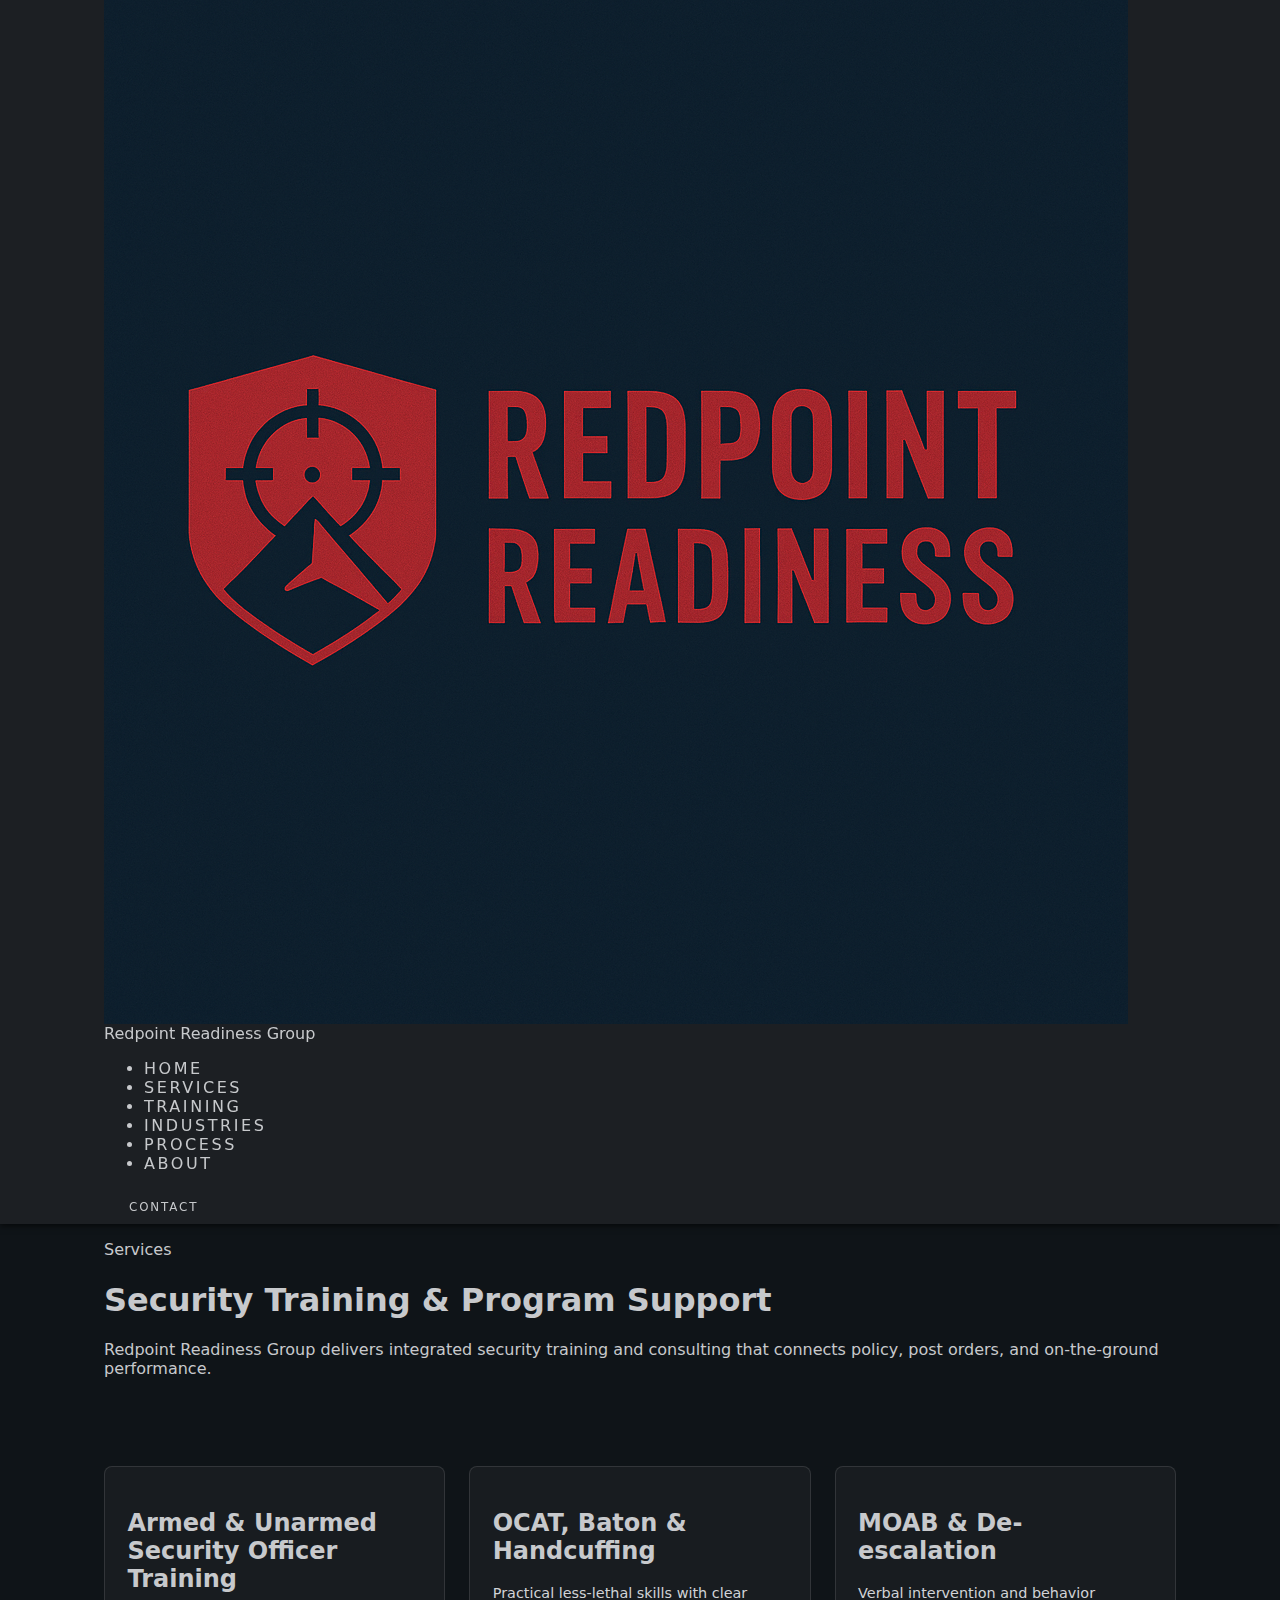
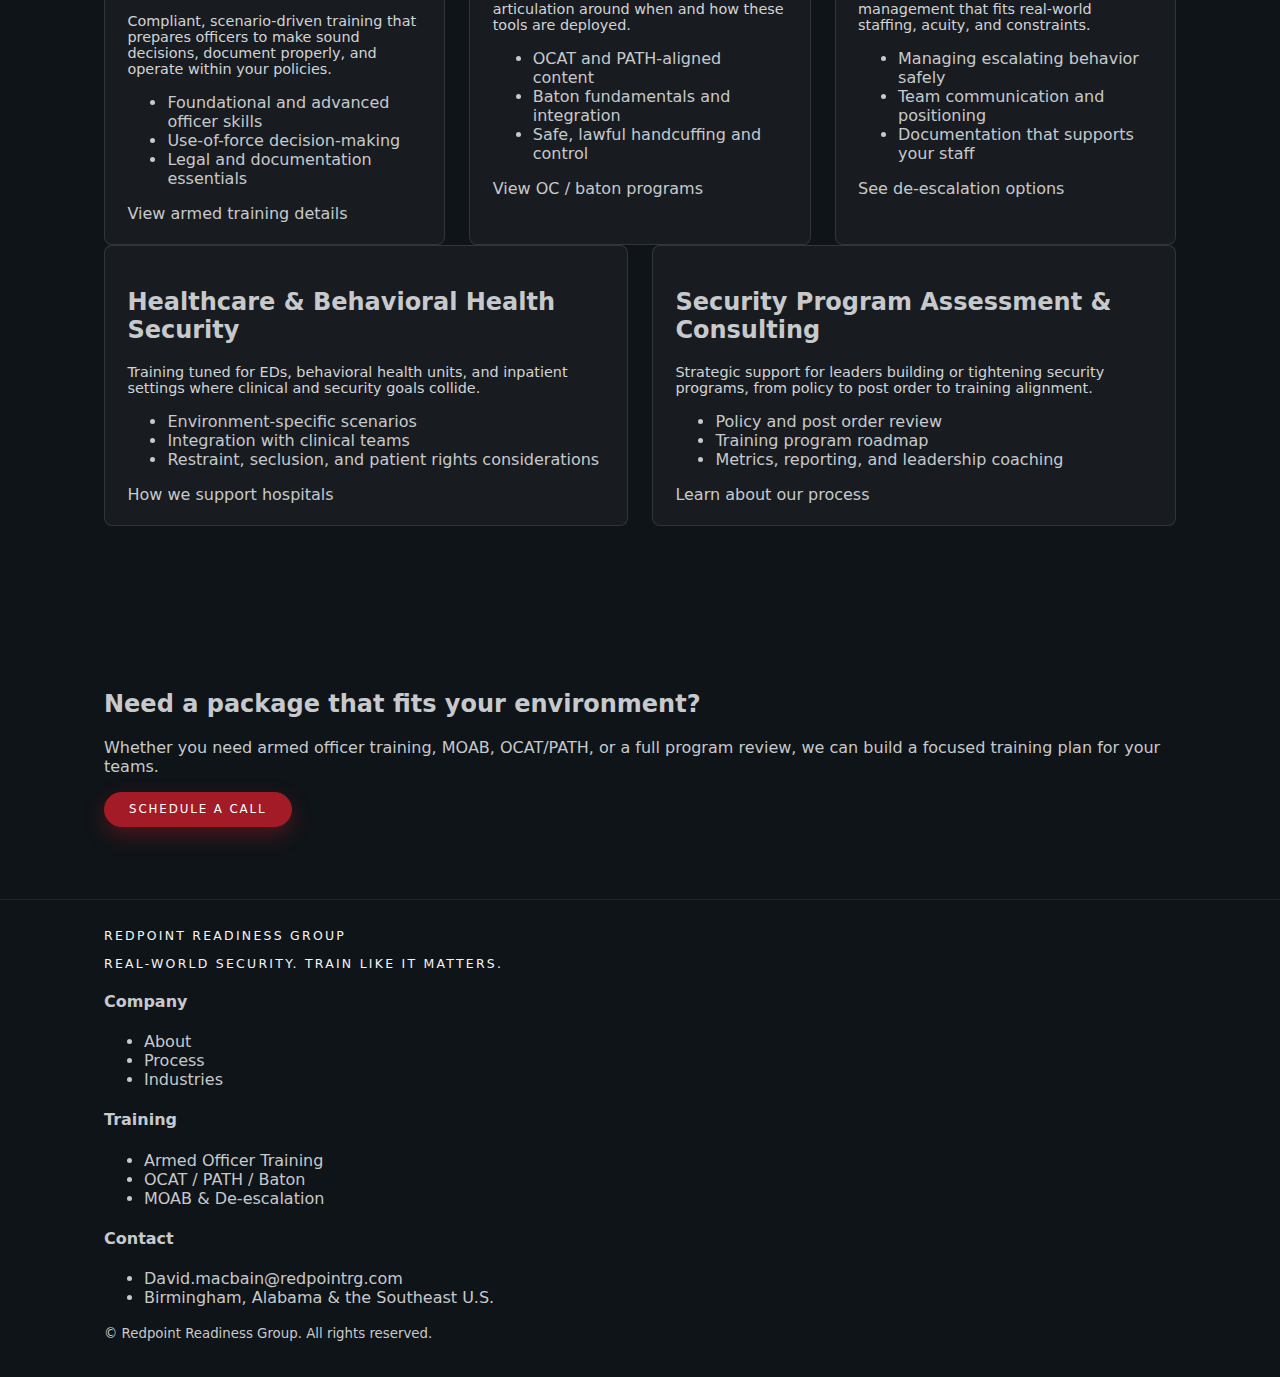
<file: services.html>
<!DOCTYPE html>
<html lang="en">
<head>
  <meta charset="UTF-8">
  <title>Services | Redpoint Readiness Group</title>
  <meta name="viewport" content="width=device-width, initial-scale=1">
  <meta name="description" content="Security training and consulting services from Redpoint Readiness Group, including armed officer training, de-escalation, MOAB, and program consulting.">
  <link rel="stylesheet" href="styles.css">
</head>
<body>
  <header class="site-header">
    <div class="container header-inner">
      <a href="index.html" class="logo">
        <img src="redpoint-readiness-logo.png" alt="Redpoint Readiness Group logo">
        <span class="logo-text">Redpoint Readiness Group</span>
      </a>
      <button class="nav-toggle" aria-label="Toggle navigation">
        <span></span><span></span><span></span>
      </button>
      <nav class="site-nav">
        <ul>
          <li><a href="index.html" class="nav-link">Home</a></li>
          <li><a href="services.html" class="nav-link active">Services</a></li>
          <li><a href="training.html" class="nav-link">Training</a></li>
          <li><a href="industries.html" class="nav-link">Industries</a></li>
          <li><a href="process.html" class="nav-link">Process</a></li>
          <li><a href="about.html" class="nav-link">About</a></li>
        </ul>
        <a href="mailto:David.macbain@redpointrg.com" class="btn btn-small btn-accent nav-contact">Contact</a>
      </nav>
    </div>
  </header>

  <main>
    <section class="page-hero">
      <div class="container">
        <p class="eyebrow">Services</p>
        <h1>Security Training & Program Support</h1>
        <p class="page-intro">
          Redpoint Readiness Group delivers integrated security training and consulting that connects policy,
          post orders, and on-the-ground performance.
        </p>
      </div>
    </section>

    <section class="section">
      <div class="container">
        <div class="card-grid card-grid-3">
          <article class="card">
            <h2>Armed & Unarmed Security Officer Training</h2>
            <p>
              Compliant, scenario-driven training that prepares officers to make sound decisions, document properly,
              and operate within your policies.
            </p>
            <ul class="bullet-list">
              <li>Foundational and advanced officer skills</li>
              <li>Use-of-force decision-making</li>
              <li>Legal and documentation essentials</li>
            </ul>
            <a href="training.html#armed" class="link-arrow">View armed training details</a>
          </article>

          <article class="card">
            <h2>OCAT, Baton & Handcuffing</h2>
            <p>
              Practical less-lethal skills with clear articulation around when and how these tools are deployed.
            </p>
            <ul class="bullet-list">
              <li>OCAT and PATH-aligned content</li>
              <li>Baton fundamentals and integration</li>
              <li>Safe, lawful handcuffing and control</li>
            </ul>
            <a href="training.html#ocat" class="link-arrow">View OC / baton programs</a>
          </article>

          <article class="card">
            <h2>MOAB & De-escalation</h2>
            <p>
              Verbal intervention and behavior management that fits real-world staffing, acuity, and constraints.
            </p>
            <ul class="bullet-list">
              <li>Managing escalating behavior safely</li>
              <li>Team communication and positioning</li>
              <li>Documentation that supports your staff</li>
            </ul>
            <a href="training.html#moab" class="link-arrow">See de-escalation options</a>
          </article>
        </div>

        <div class="card-grid">
          <article class="card">
            <h2>Healthcare & Behavioral Health Security</h2>
            <p>
              Training tuned for EDs, behavioral health units, and inpatient settings where clinical and security
              goals collide.
            </p>
            <ul class="bullet-list">
              <li>Environment-specific scenarios</li>
              <li>Integration with clinical teams</li>
              <li>Restraint, seclusion, and patient rights considerations</li>
            </ul>
            <a href="industries.html#healthcare" class="link-arrow">How we support hospitals</a>
          </article>

          <article class="card">
            <h2>Security Program Assessment & Consulting</h2>
            <p>
              Strategic support for leaders building or tightening security programs, from policy to post order to
              training alignment.
            </p>
            <ul class="bullet-list">
              <li>Policy and post order review</li>
              <li>Training program roadmap</li>
              <li>Metrics, reporting, and leadership coaching</li>
            </ul>
            <a href="process.html" class="link-arrow">Learn about our process</a>
          </article>
        </div>
      </div>
    </section>

    <section class="section section-cta">
      <div class="container cta-inner">
        <div>
          <h2>Need a package that fits your environment?</h2>
          <p>
            Whether you need armed officer training, MOAB, OCAT/PATH, or a full program review, we can build
            a focused training plan for your teams.
          </p>
        </div>
        <div class="cta-actions">
          <a href="mailto:David.macbain@redpointrg.com" class="btn btn-primary">Schedule a call</a>
        </div>
      </div>
    </section>
  </main>

  <footer class="site-footer">
    <div class="container footer-inner">
      <div class="footer-main">
        <div class="footer-brand">
          <span class="footer-logo-text">Redpoint Readiness Group</span>
          <p>Real-World Security. Train Like It Matters.</p>
        </div>
        <div class="footer-columns">
          <div class="footer-col">
            <h4>Company</h4>
            <ul>
              <li><a href="about.html">About</a></li>
              <li><a href="process.html">Process</a></li>
              <li><a href="industries.html">Industries</a></li>
            </ul>
          </div>
          <div class="footer-col">
            <h4>Training</h4>
            <ul>
              <li><a href="training.html#armed">Armed Officer Training</a></li>
              <li><a href="training.html#ocat">OCAT / PATH / Baton</a></li>
              <li><a href="training.html#moab">MOAB & De-escalation</a></li>
            </ul>
          </div>
          <div class="footer-col">
            <h4>Contact</h4>
            <ul>
              <li><a href="mailto:David.macbain@redpointrg.com">David.macbain@redpointrg.com</a></li>
              <li>Birmingham, Alabama &amp; the Southeast U.S.</li>
            </ul>
          </div>
        </div>
      </div>
      <div class="footer-bottom">
        <small>&copy; <span id="year"></span> Redpoint Readiness Group. All rights reserved.</small>
      </div>
    </div>
  </footer>

  <script src="script.js"></script>
</body>
</html>
</file>
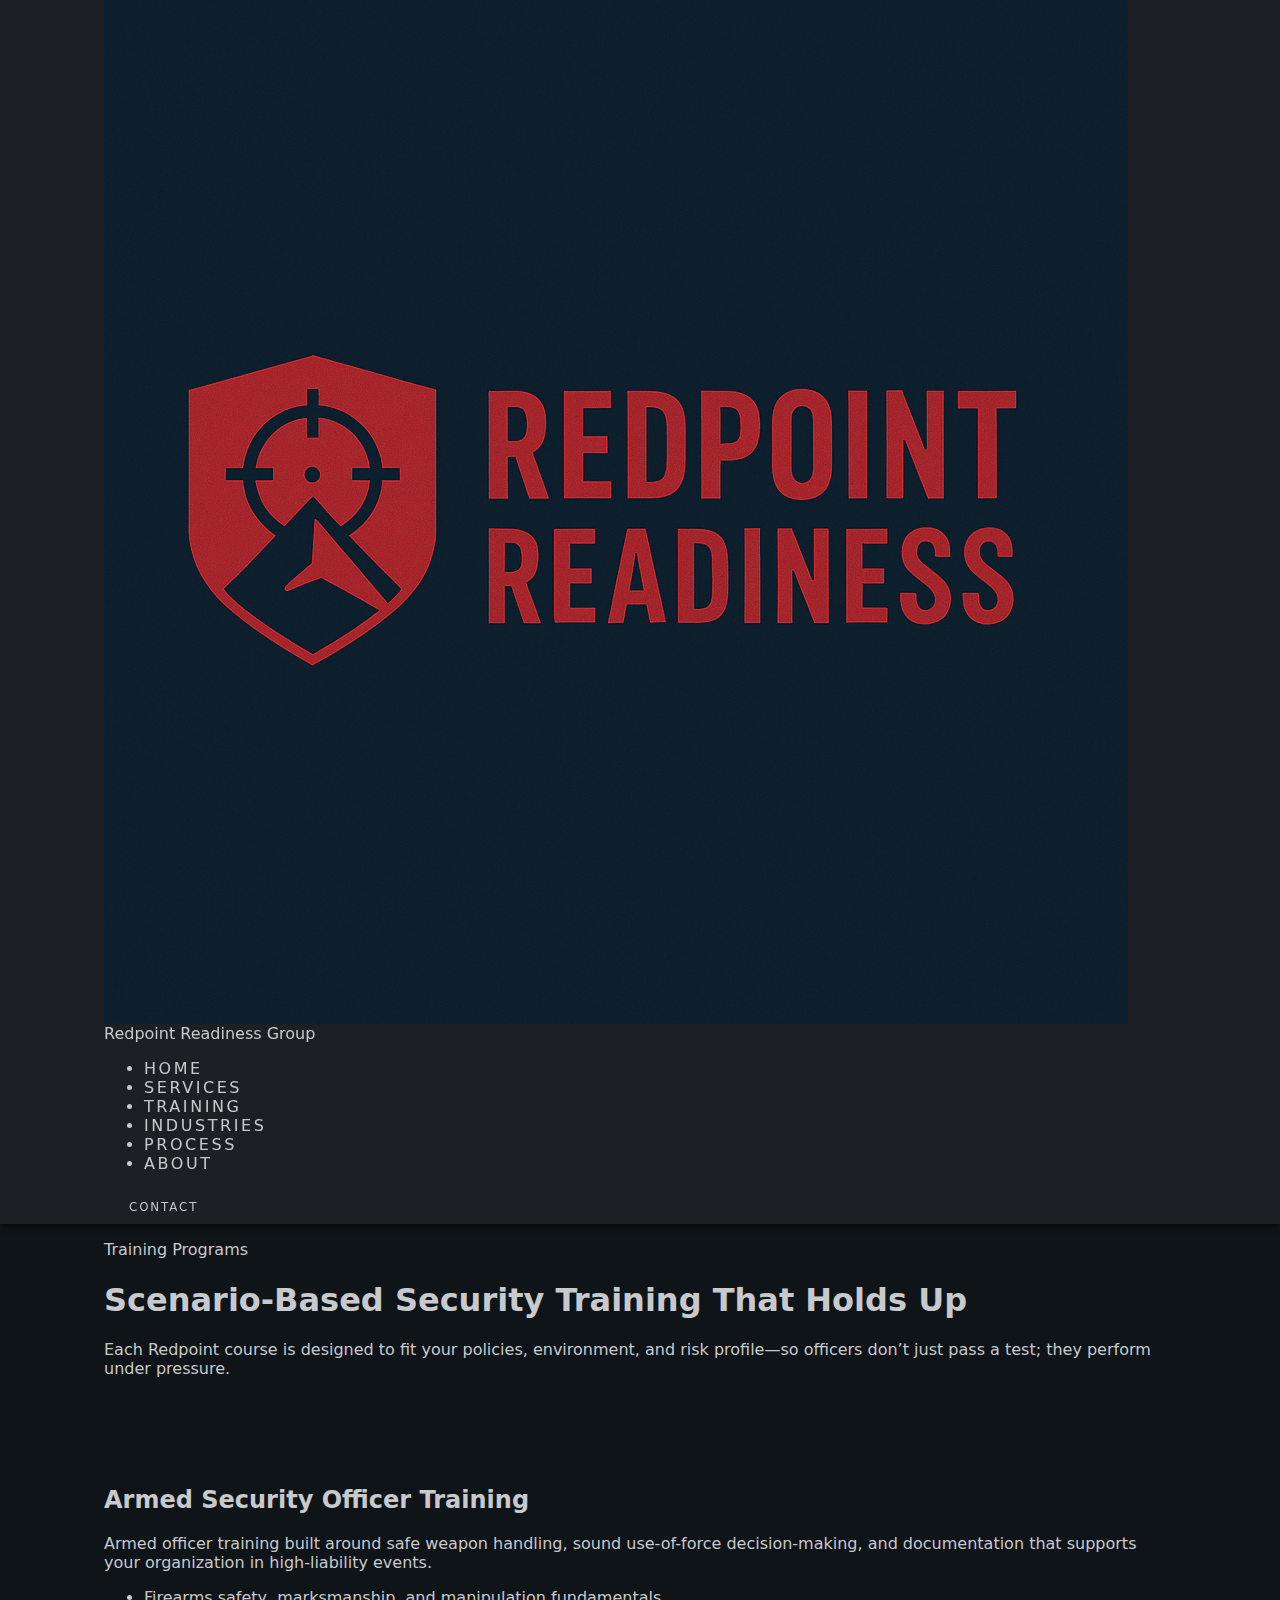
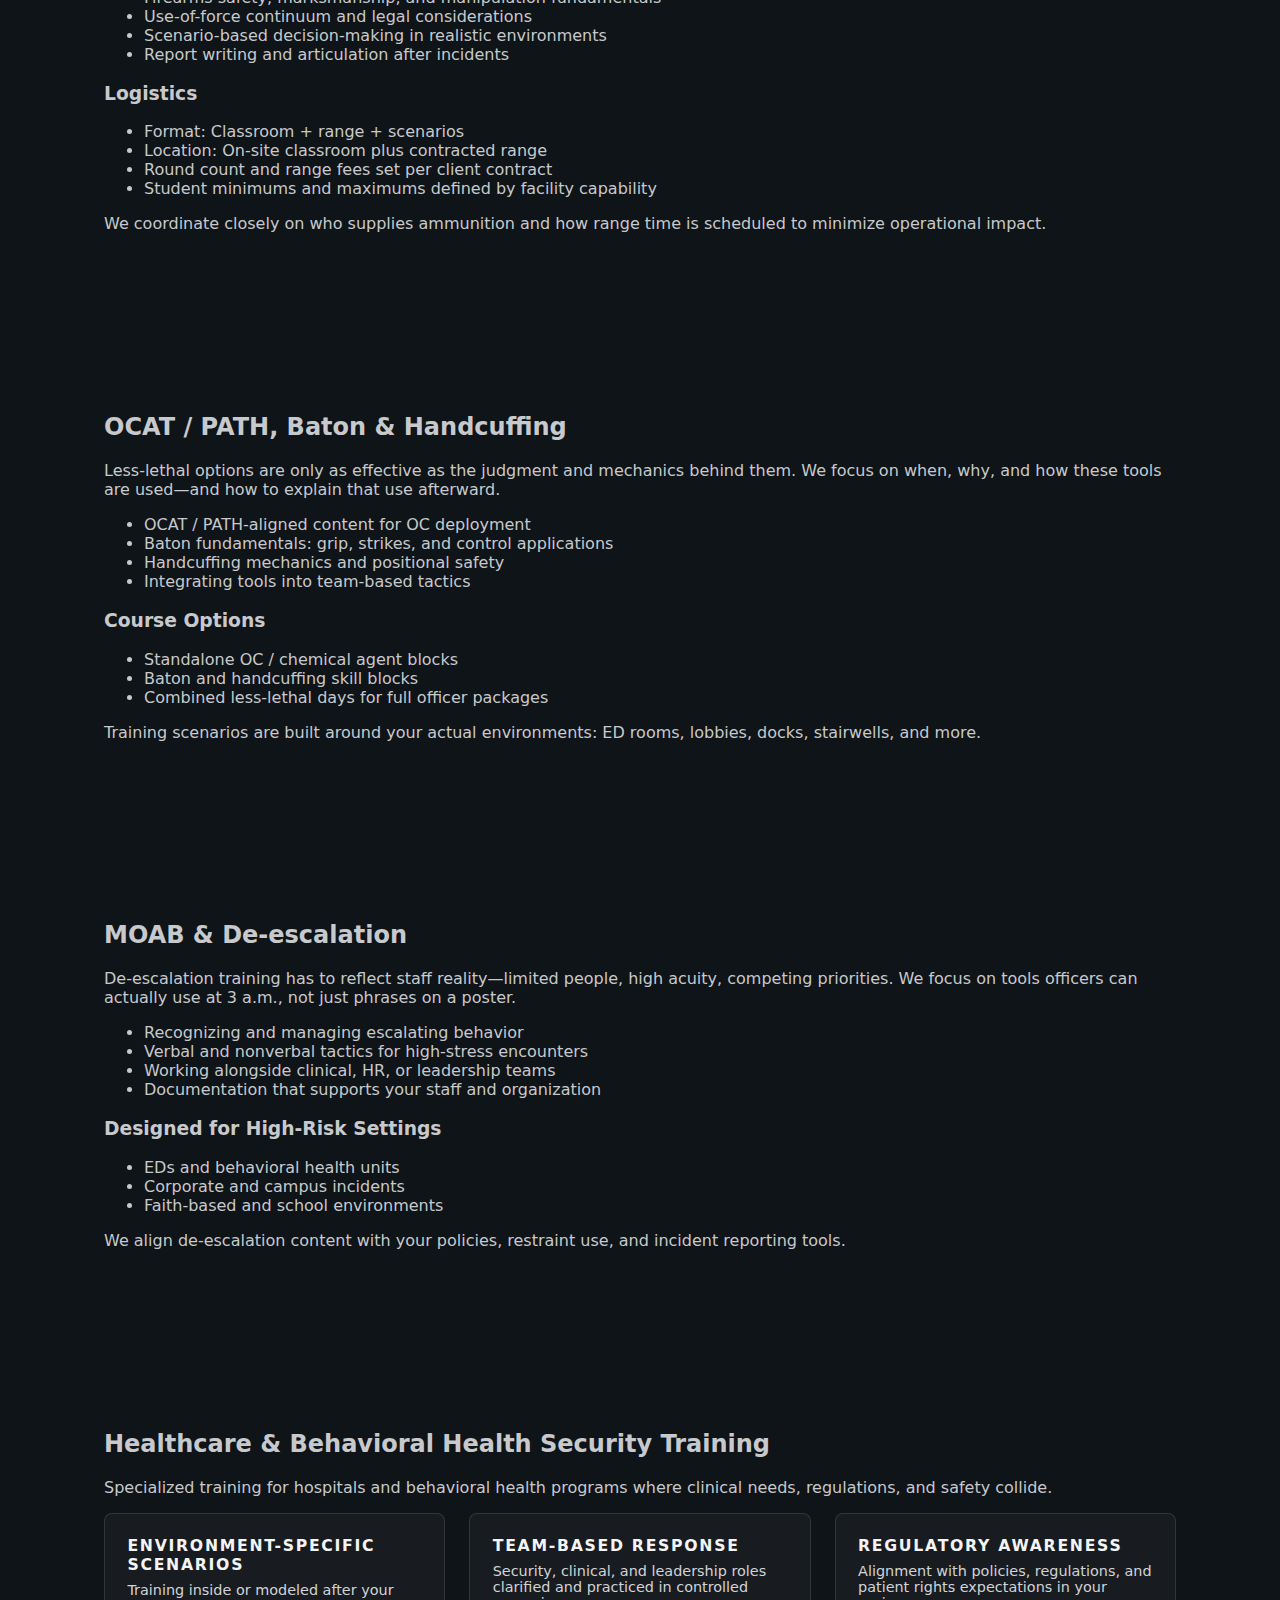
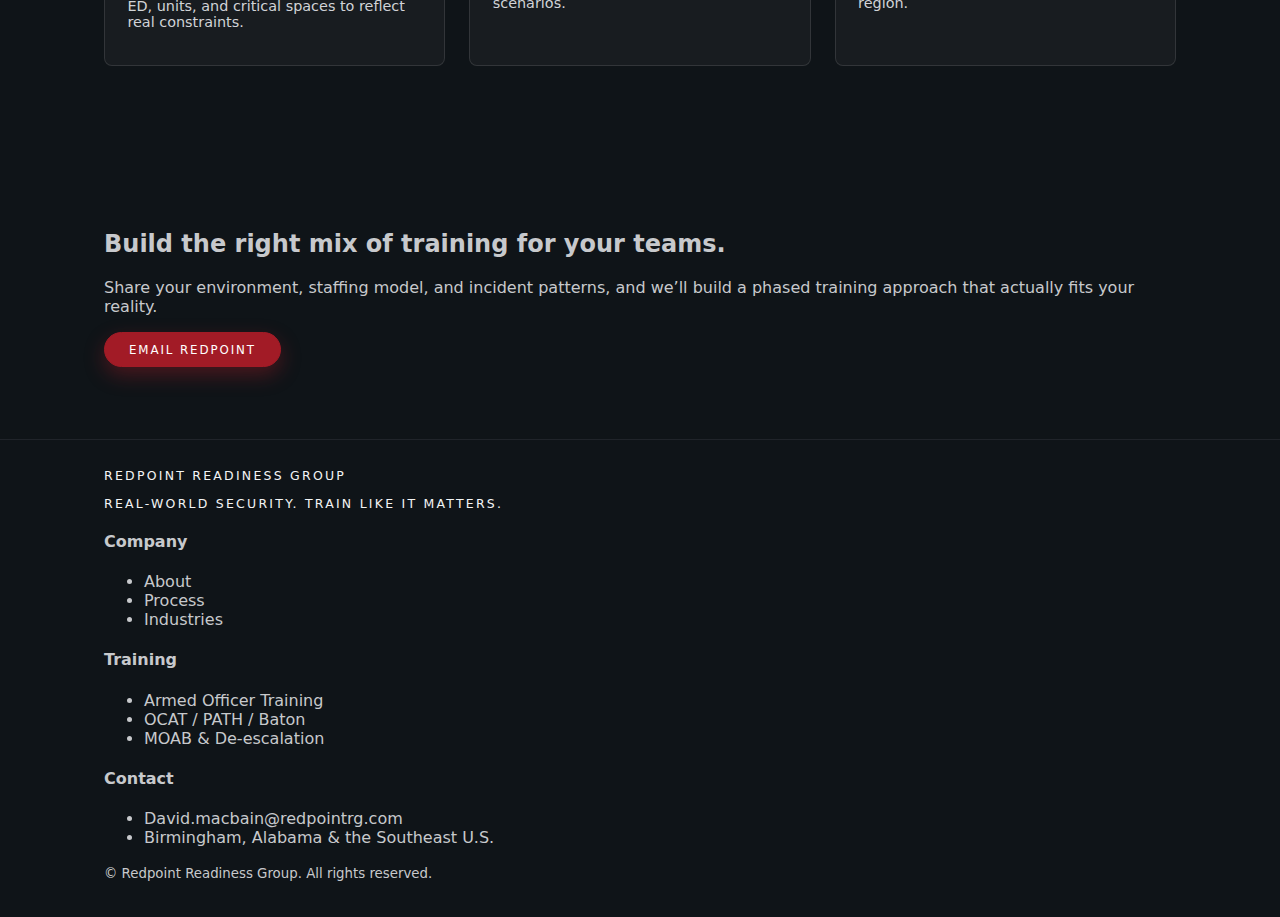
<file: training.html>
<!DOCTYPE html>
<html lang="en">
<head>
  <meta charset="UTF-8">
  <title>Training Programs | Redpoint Readiness Group</title>
  <meta name="viewport" content="width=device-width, initial-scale=1">
  <meta name="description" content="Training programs from Redpoint Readiness Group: armed security officer training, OCAT/PATH, baton, handcuffing, and MOAB de-escalation.">
  <link rel="stylesheet" href="styles.css">
</head>
<body>
  <header class="site-header">
    <div class="container header-inner">
      <a href="index.html" class="logo">
        <img src="redpoint-readiness-logo.png" alt="Redpoint Readiness Group logo">
        <span class="logo-text">Redpoint Readiness Group</span>
      </a>
      <button class="nav-toggle" aria-label="Toggle navigation">
        <span></span><span></span><span></span>
      </button>
      <nav class="site-nav">
        <ul>
          <li><a href="index.html" class="nav-link">Home</a></li>
          <li><a href="services.html" class="nav-link">Services</a></li>
          <li><a href="training.html" class="nav-link active">Training</a></li>
          <li><a href="industries.html" class="nav-link">Industries</a></li>
          <li><a href="process.html" class="nav-link">Process</a></li>
          <li><a href="about.html" class="nav-link">About</a></li>
        </ul>
        <a href="mailto:David.macbain@redpointrg.com" class="btn btn-small btn-accent nav-contact">Contact</a>
      </nav>
    </div>
  </header>

  <main>
    <section class="page-hero">
      <div class="container">
        <p class="eyebrow">Training Programs</p>
        <h1>Scenario-Based Security Training That Holds Up</h1>
        <p class="page-intro">
          Each Redpoint course is designed to fit your policies, environment, and risk profile—so officers don’t
          just pass a test; they perform under pressure.
        </p>
      </div>
    </section>

    <section class="section" id="armed">
      <div class="container">
        <h2>Armed Security Officer Training</h2>
        <div class="split">
          <div>
            <p>
              Armed officer training built around safe weapon handling, sound use-of-force decision-making,
              and documentation that supports your organization in high-liability events.
            </p>
            <ul class="bullet-list">
              <li>Firearms safety, marksmanship, and manipulation fundamentals</li>
              <li>Use-of-force continuum and legal considerations</li>
              <li>Scenario-based decision-making in realistic environments</li>
              <li>Report writing and articulation after incidents</li>
            </ul>
          </div>
          <div class="detail-box">
            <h3>Logistics</h3>
            <ul>
              <li>Format: Classroom + range + scenarios</li>
              <li>Location: On-site classroom plus contracted range</li>
              <li>Round count and range fees set per client contract</li>
              <li>Student minimums and maximums defined by facility capability</li>
            </ul>
            <p class="detail-note">
              We coordinate closely on who supplies ammunition and how range time is scheduled to minimize operational impact.
            </p>
          </div>
        </div>
      </div>
    </section>

    <section class="section section-muted" id="ocat">
      <div class="container">
        <h2>OCAT / PATH, Baton & Handcuffing</h2>
        <div class="split">
          <div>
            <p>
              Less-lethal options are only as effective as the judgment and mechanics behind them. We focus on
              when, why, and how these tools are used—and how to explain that use afterward.
            </p>
            <ul class="bullet-list">
              <li>OCAT / PATH-aligned content for OC deployment</li>
              <li>Baton fundamentals: grip, strikes, and control applications</li>
              <li>Handcuffing mechanics and positional safety</li>
              <li>Integrating tools into team-based tactics</li>
            </ul>
          </div>
          <div class="detail-box">
            <h3>Course Options</h3>
            <ul>
              <li>Standalone OC / chemical agent blocks</li>
              <li>Baton and handcuffing skill blocks</li>
              <li>Combined less-lethal days for full officer packages</li>
            </ul>
            <p class="detail-note">
              Training scenarios are built around your actual environments: ED rooms, lobbies, docks, stairwells, and more.
            </p>
          </div>
        </div>
      </div>
    </section>

    <section class="section" id="moab">
      <div class="container">
        <h2>MOAB & De-escalation</h2>
        <div class="split">
          <div>
            <p>
              De-escalation training has to reflect staff reality—limited people, high acuity, competing priorities.
              We focus on tools officers can actually use at 3 a.m., not just phrases on a poster.
            </p>
            <ul class="bullet-list">
              <li>Recognizing and managing escalating behavior</li>
              <li>Verbal and nonverbal tactics for high-stress encounters</li>
              <li>Working alongside clinical, HR, or leadership teams</li>
              <li>Documentation that supports your staff and organization</li>
            </ul>
          </div>
          <div class="detail-box">
            <h3>Designed for High-Risk Settings</h3>
            <ul>
              <li>EDs and behavioral health units</li>
              <li>Corporate and campus incidents</li>
              <li>Faith-based and school environments</li>
            </ul>
            <p class="detail-note">
              We align de-escalation content with your policies, restraint use, and incident reporting tools.
            </p>
          </div>
        </div>
      </div>
    </section>

    <section class="section section-muted">
      <div class="container">
        <h2>Healthcare & Behavioral Health Security Training</h2>
        <p class="section-lead">
          Specialized training for hospitals and behavioral health programs where clinical needs, regulations,
          and safety collide.
        </p>
        <div class="card-grid">
          <article class="card">
            <h3>Environment-Specific Scenarios</h3>
            <p>Training inside or modeled after your ED, units, and critical spaces to reflect real constraints.</p>
          </article>
          <article class="card">
            <h3>Team-Based Response</h3>
            <p>Security, clinical, and leadership roles clarified and practiced in controlled scenarios.</p>
          </article>
          <article class="card">
            <h3>Regulatory Awareness</h3>
            <p>Alignment with policies, regulations, and patient rights expectations in your region.</p>
          </article>
        </div>
      </div>
    </section>

    <section class="section section-cta">
      <div class="container cta-inner">
        <div>
          <h2>Build the right mix of training for your teams.</h2>
          <p>
            Share your environment, staffing model, and incident patterns, and we’ll build a phased training
            approach that actually fits your reality.
          </p>
        </div>
        <div class="cta-actions">
          <a href="mailto:David.macbain@redpointrg.com" class="btn btn-primary">Email Redpoint</a>
        </div>
      </div>
    </section>
  </main>

  <footer class="site-footer">
    <div class="container footer-inner">
      <div class="footer-main">
        <div class="footer-brand">
          <span class="footer-logo-text">Redpoint Readiness Group</span>
          <p>Real-World Security. Train Like It Matters.</p>
        </div>
        <div class="footer-columns">
          <div class="footer-col">
            <h4>Company</h4>
            <ul>
              <li><a href="about.html">About</a></li>
              <li><a href="process.html">Process</a></li>
              <li><a href="industries.html">Industries</a></li>
            </ul>
          </div>
          <div class="footer-col">
            <h4>Training</h4>
            <ul>
              <li><a href="#armed">Armed Officer Training</a></li>
              <li><a href="#ocat">OCAT / PATH / Baton</a></li>
              <li><a href="#moab">MOAB & De-escalation</a></li>
            </ul>
          </div>
          <div class="footer-col">
            <h4>Contact</h4>
            <ul>
              <li><a href="mailto:David.macbain@redpointrg.com">David.macbain@redpointrg.com</a></li>
              <li>Birmingham, Alabama &amp; the Southeast U.S.</li>
            </ul>
          </div>
        </div>
      </div>
      <div class="footer-bottom">
        <small>&copy; <span id="year"></span> Redpoint Readiness Group. All rights reserved.</small>
      </div>
    </div>
  </footer>

  <script src="script.js"></script>
</body>
</html>
</file>
<file: styles.css>
/* styles.css */
:root {
  --redpoint-red: #A21B26;
  --gunmetal-black: #0F1418;
  --charcoal-gray: #1C1F23;
  --steel-gray: #2E3237;
  --smoke-silver: #C7C9CC;
  --safety-gold: #D1A046;

  --font-heading: "Roboto Condensed", "Montserrat", system-ui, -apple-system, BlinkMacSystemFont, "Segoe UI", sans-serif;
  --font-body: system-ui, -apple-system, BlinkMacSystemFont, "Segoe UI", sans-serif;

  --radius-sm: 4px;
  --radius-md: 8px;
  --radius-lg: 12px;

  --shadow-soft: 0 10px 30px rgba(0, 0, 0, 0.4);
  --transition-fast: 0.18s ease-out;
  --transition-med: 0.24s ease-out;
}

*,
*::before,
*::after {
  box-sizing: border-box;
}

html {
  scroll-behavior: smooth;
}

body {
  margin: 0;
  min-height: 100vh;
  font-family: var(--font-body);
  background-color: var(--gunmetal-black);
  color: var(--smoke-silver);
  -webkit-font-smoothing: antialiased;
}

img {
  max-width: 100%;
  display: block;
}

button,
input,
select,
textarea {
  font-family: inherit;
  font-size: 1rem;
}

a {
  color: inherit;
  text-decoration: none;
}

a:focus-visible,
button:focus-visible,
[role="button"]:focus-visible,
input:focus-visible,
select:focus-visible,
textarea:focus-visible {
  outline: 2px solid var(--safety-gold);
  outline-offset: 3px;
}

/* Layout */

.container {
  width: 100%;
  max-width: 1120px;
  margin: 0 auto;
  padding: 0 1.5rem;
}

.section {
  padding: 4.5rem 0;
}

.section-header {
  max-width: 700px;
  margin: 0 auto 2.5rem;
  text-align: center;
}

.section-header h2 {
  margin: 0 0 0.75rem;
  font-family: var(--font-heading);
  letter-spacing: 0.11em;
  text-transform: uppercase;
  font-size: 1.1rem;
  color: var(--smoke-silver);
}

.section-header p {
  margin: 0;
  color: #e1e3e5;
  font-size: 0.98rem;
}

/* Header & Nav */

.site-header {
  position: sticky;
  top: 0;
  z-index: 1000;
  background-color: var(--charcoal-gray);
  box-shadow: 0 2px 6px rgba(0, 0, 0, 0.6);
}

.nav {
  display: flex;
  align-items: center;
  justify-content: space-between;
  padding: 2rem 1.5rem; /* taller header padding */
  position: relative; /* so dropdown can be positioned relative to nav */
  max-width: 1120px;
  margin: 0 auto;
}

.nav-brand {
  display: flex;
  align-items: center;
  gap: 1rem;
  color: var(--smoke-silver);
}

.nav-logo {
  width: 80px; /* larger logo for taller header */
  height: auto;
}

.nav-brand-text {
  display: flex;
  flex-direction: column;
}

.brand-name {
  font-family: var(--font-heading);
  text-transform: uppercase;
  letter-spacing: 0.16em;
  font-size: 1.2rem;
}

.brand-tagline {
  font-size: 0.95rem;
  color: #94979c;
}

.nav-links {
  display: flex;
  align-items: center;
  gap: 1.25rem;
  list-style: none;
  margin: 0;
  padding: 0;
}

.nav-link {
  position: relative;
  font-family: var(--font-heading);
  text-transform: uppercase;
  letter-spacing: 0.16em;
  font-size: 1rem;
  color: var(--smoke-silver);
  padding: 1.1rem 0; /* slightly more vertical space for taller header */
}

.nav-link::after {
  content: "";
  position: absolute;
  left: 0;
  bottom: 0.35rem;
  width: 0;
  height: 2px;
  background-color: var(--redpoint-red);
  transition: width var(--transition-fast);
}

.nav-link:hover,
.nav-link:focus-visible {
  color: #ffffff;
}

.nav-link:hover::after,
.nav-link:focus-visible::after {
  width: 100%;
}

.nav-toggle {
  display: none;
  background: none;
  border: 1px solid var(--steel-gray);
  border-radius: var(--radius-sm);
  padding: 0.45rem 0.6rem;
  cursor: pointer;
  margin-left: 0.75rem;
}

.nav-toggle-bar {
  display: block;
  width: 26px;
  height: 2px;
  background-color: var(--smoke-silver);
  border-radius: 1px;
  transition: transform var(--transition-fast), opacity var(--transition-fast);
}

.nav-toggle-bar + .nav-toggle-bar {
  margin-top: 4px;
}

/* Responsive: collapse nav into toggle on smaller screens */
@media (max-width: 820px) {
  .nav {
    padding: 1rem 1rem; /* shrink header on small screens */
  }

  .nav-logo {
    width: 56px; /* scale logo down */
  }

  .brand-name {
    font-size: 0.95rem;
  }

  .brand-tagline {
    font-size: 0.78rem;
  }

  .nav-links {
    display: none; /* hide nav links by default on mobile */
    position: absolute;
    top: 100%;
    right: 1rem;
    background-color: var(--charcoal-gray);
    border-radius: 8px;
    box-shadow: 0 8px 24px rgba(0,0,0,0.45);
    flex-direction: column;
    padding: 0.5rem 0;
    min-width: 220px;
    z-index: 1001;
  }

  .nav-links.open {
    display: flex;
  }

  .nav-links li {
    width: 100%;
  }

  .nav-link {
    padding: 0.65rem 1rem;
    width: 100%;
    font-size: 0.95rem;
  }

  .nav-toggle {
    display: block;
  }
}

@media (max-width: 480px) {
  .nav-logo { width: 48px; }
  .brand-name { font-size: 0.9rem; }
  .brand-tagline { font-size: 0.7rem; }
  .nav { padding: 0.8rem 1rem; }
}

/* Hero */

.section-hero {
  padding: 6rem 0 4rem; /* push hero down so it doesn't overlap taller header */
  background: radial-gradient(circle at top left, #2a2f34 0, var(--gunmetal-black) 52%, #050709 100%);
}

.hero-grid {
  display: grid;
  grid-template-columns: minmax(0, 3fr) minmax(0, 2.4fr);
  gap: 3rem;
  align-items: center;
}

.location-tag {
  display: inline-flex;
  align-items: center;
  padding: 0.25rem 0.7rem;
  border-radius: 999px;
  background-color: rgba(198, 200, 205, 0.08);
  color: var(--smoke-silver);
  font-size: 0.78rem;
  text-transform: uppercase;
  letter-spacing: 0.15em;
  border: 1px solid rgba(199, 201, 204, 0.2);
}

#hero-heading {
  margin: 1.25rem 0 0.75rem;
  font-family: var(--font-heading);
  font-size: 2.1rem;
  letter-spacing: 0.07em;
  text-transform: uppercase;
  color: #f3f4f5;
}

.hero-subtitle {
  margin: 0 0 1.75rem;
  color: #dbdde0;
  font-size: 0.98rem;
  max-width: 34rem;
}

.hero-actions {
  display: flex;
  flex-wrap: wrap;
  gap: 0.75rem;
  margin-bottom: 1.5rem;
}

.hero-highlights {
  list-style: none;
  padding: 0;
  margin: 0;
  font-size: 0.9rem;
  color: #cfd1d5;
}

.hero-highlights li + li {
  margin-top: 0.35rem;
}

.hero-media {
  min-height: 260px;
  border-radius: 18px;
  background: linear-gradient(135deg, var(--charcoal-gray), var(--steel-gray));
  box-shadow: var(--shadow-soft);
  display: flex;
  align-items: stretch;
  justify-content: stretch;
}

.hero-media-inner {
  padding: 1.6rem 1.8rem;
  border-radius: 18px;
  border: 1px solid rgba(199, 201, 204, 0.22);
  background: radial-gradient(circle at top right, rgba(162, 27, 38, 0.38), rgba(15, 20, 24, 0.92));
  display: flex;
  flex-direction: column;
  justify-content: flex-start;
}

.hero-badge {
  align-self: flex-start;
  padding: 0.25rem 0.75rem;
  border-radius: 999px;
  background-color: var(--redpoint-red);
  color: #fff;
  font-size: 0.74rem;
  text-transform: uppercase;
  letter-spacing: 0.16em;
  font-family: var(--font-heading);
}

.hero-media-title {
  margin: 0.8rem 0 0.4rem;
  color: #f6f7f8;
  font-size: 1rem;
  font-weight: 600;
}

.hero-media-text {
  margin: 0;
  font-size: 0.9rem;
  color: #d5d7db;
}

/* Buttons */

.btn {
  display: inline-flex;
  align-items: center;
  justify-content: center;
  border-radius: 999px;
  padding: 0.6rem 1.5rem;
  border: 1px solid transparent;
  font-family: var(--font-heading);
  text-transform: uppercase;
  letter-spacing: 0.16em;
  font-size: 0.74rem;
  cursor: pointer;
  transition: background-color var(--transition-med), color var(--transition-med), border-color var(--transition-med), transform var(--transition-fast), box-shadow var(--transition-fast);
}

.btn-primary {
  background-color: var(--redpoint-red);
  border-color: var(--redpoint-red);
  color: #fff;
  box-shadow: 0 8px 20px rgba(162, 27, 38, 0.4);
}

.btn-primary:hover {
  background-color: #b62833;
  border-color: #b62833;
  transform: translateY(-1px);
  box-shadow: 0 10px 26px rgba(162, 27, 38, 0.55);
}

.btn-ghost {
  background-color: transparent;
  border-color: var(--steel-gray);
  color: var(--smoke-silver);
}

.btn-ghost:hover {
  border-color: var(--redpoint-red);
  color: #ffffff;
}

.btn-block {
  width: 100%;
}

/* Credibility Bar */

.section-credibility {
  background-color: var(--steel-gray);
  padding: 0.9rem 0;
  border-top: 1px solid #252a2f;
  border-bottom: 1px solid #252a2f;
}

.credibility-grid {
  display: grid;
  grid-template-columns: repeat(auto-fit, minmax(180px, 1fr));
  gap: 0.75rem;
  align-items: center;
}

.cred-item {
  display: flex;
  justify-content: center;
}

.cred-label {
  display: inline-flex;
  align-items: center;
  justify-content: center;
  padding: 0.4rem 0.9rem;
  border-radius: 999px;
  border: 1px solid rgba(199, 201, 204, 0.4);
  font-size: 0.72rem;
  text-transform: uppercase;
  letter-spacing: 0.18em;
  color: #f2f3f4;
  font-family: var(--font-heading);
  background-color: rgba(21, 25, 30, 0.75);
}

.cred-label--gold {
  border-color: var(--safety-gold);
  color: var(--safety-gold);
}

/* Cards & Grids */

.section-services {
  background-color: var(--charcoal-gray);
}

.card-grid {
  display: grid;
  grid-template-columns: repeat(auto-fit, minmax(230px, 1fr));
  gap: 1.5rem;
}

.card {
  background-color: #181c20;
  border-radius: var(--radius-md);
  padding: 1.4rem 1.4rem 1.3rem;
  border: 1px solid rgba(199, 201, 204, 0.15);
  transition: border-color var(--transition-fast), transform var(--transition-fast), box-shadow var(--transition-fast), background-color var(--transition-fast);
}

.card h3 {
  margin: 0 0 0.5rem;
  font-family: var(--font-heading);
  font-size: 0.98rem;
  letter-spacing: 0.11em;
  text-transform: uppercase;
  color: #f3f4f5;
}

.card p {
  margin: 0 0 0.9rem;
  font-size: 0.9rem;
  color: #d1d3d7;
}

.card-link {
  font-size: 0.8rem;
  text-transform: uppercase;
  letter-spacing: 0.18em;
  font-family: var(--font-heading);
  color: var(--smoke-silver);
  display: inline-flex;
  align-items: center;
}

.card-link::after {
  content: "↗";
  margin-left: 0.25rem;
  font-size: 0.7rem;
}

.card:hover {
  border-color: var(--redpoint-red);
  transform: translateY(-2px);
  box-shadow: var(--shadow-soft);
  background-color: #171a1f;
}

/* Industries */

.section-industries {
  background-color: var(--steel-gray);
}

.tile-grid {
  display: grid;
  grid-template-columns: repeat(auto-fit, minmax(220px, 1fr));
  gap: 1.5rem;
}

.tile {
  padding: 1.35rem 1.4rem;
  border-radius: var(--radius-md);
  background: linear-gradient(135deg, #262a2f, #22262b);
  border: 1px solid rgba(10, 12, 14, 0.9);
}

.tile h3 {
  margin: 0 0 0.55rem;
  font-family: var(--font-heading);
  letter-spacing: 0.11em;
  text-transform: uppercase;
  font-size: 0.92rem;
  color: #f3f4f5;
}

.tile p {
  margin: 0;
  font-size: 0.9rem;
  color: #d4d6da;
}

/* Training / Pricing */

.section-training {
  background-color: var(--gunmetal-black);
}

.pricing-grid {
  display: grid;
  grid-template-columns: repeat(auto-fit, minmax(230px, 1fr));
  gap: 1.5rem;
}

.pricing-card {
  border-radius: var(--radius-lg);
  background-color: #15191d;
  padding: 1.6rem 1.5rem;
  border: 1px solid rgba(199, 201, 204, 0.15);
  box-shadow: 0 12px 30px rgba(0, 0, 0, 0.5);
  display: flex;
  flex-direction: column;
  justify-content: space-between;
}

.pricing-header h3 {
  margin: 0 0 0.3rem;
  font-family: var(--font-heading);
  text-transform: uppercase;
  letter-spacing: 0.13em;
  font-size: 0.95rem;
  color: #ffffff;
}

.pricing-tagline {
  margin: 0;
  font-size: 0.86rem;
  color: #d2d4d8;
}

.pricing-badge {
  margin-top: 0.6rem;
  display: inline-flex;
  align-items: center;
  padding: 0.16rem 0.55rem;
  border-radius: 999px;
  border: 1px solid rgba(199, 201, 204, 0.7);
  font-size: 0.72rem;
  text-transform: uppercase;
  letter-spacing: 0.16em;
  font-family: var(--font-heading);
}

.pricing-badge--gold {
  border-color: var(--safety-gold);
  color: var(--safety-gold);
}

.pricing-list {
  margin: 1rem 0 0.875rem;
  padding-left: 1.15rem;
  font-size: 0.88rem;
  color: #d4d6da;
}

.pricing-list li + li {
  margin-top: 0.3rem;
}

.pricing-meta {
  margin: 0 0 1rem;
  font-size: 0.8rem;
  color: #a9acb1;
}

/* About */

.section-about {
  background-color: var(--steel-gray);
}

.about-grid {
  display: grid;
  grid-template-columns: minmax(0, 1.4fr) minmax(0, 1fr);
  gap: 2.25rem;
  align-items: flex-start;
}

.section-about p {
  font-size: 0.95rem;
  color: #e1e3e6;
}

.about-card {
  background-color: #252a30;
  border-radius: var(--radius-lg);
  padding: 1.6rem 1.5rem;
  border: 1px solid rgba(199, 201, 204, 0.25);
}

.about-card h3 {
  margin: 0 0 0.6rem;
  font-family: var(--font-heading);
  text-transform: uppercase;
  letter-spacing: 0.13em;
  font-size: 0.92rem;
  color: #ffffff;
}

.about-card p {
  margin: 0 0 0.9rem;
  font-size: 0.9rem;
}

.about-list {
  margin: 0;
  padding-left: 1.15rem;
  font-size: 0.88rem;
  color: #d5d7db;
}

.about-list li + li {
  margin-top: 0.25rem;
}

/* Process */

.section-process {
  background-color: var(--charcoal-gray);
}

.process-steps {
  list-style: none;
  margin: 0;
  padding: 0;
  display: grid;
  gap: 1.25rem;
}

.process-step {
  display: grid;
  grid-template-columns: auto minmax(0, 1fr);
  gap: 0.9rem;
  align-items: flex-start;
}

.process-marker {
  width: 32px;
  height: 32px;
  border-radius: 999px;
  background-color: var(--redpoint-red);
  color: #fff;
  display: flex;
  align-items: center;
  justify-content: center;
  font-family: var(--font-heading);
  font-size: 0.82rem;
  letter-spacing: 0.12em;
}

.process-content h3 {
  margin: 0 0 0.2rem;
  font-family: var(--font-heading);
  text-transform: uppercase;
  letter-spacing: 0.11em;
  font-size: 0.86rem;
  color: #f3f4f5;
}

.process-content p {
  margin: 0;
  font-size: 0.9rem;
  color: #d4d6da;
}

/* Contact */

.section-contact {
  background-color: var(--gunmetal-black);
}

.contact-layout {
  display: grid;
  grid-template-columns: minmax(0, 1.4fr) minmax(0, 1fr);
  gap: 2rem;
  align-items: flex-start;
}

.contact-form {
  background-color: #15191d;
  border-radius: var(--radius-lg);
  padding: 1.75rem 1.6rem;
  border: 1px solid rgba(199, 201, 204, 0.18);
  box-shadow: var(--shadow-soft);
}

.form-row {
  display: grid;
  grid-template-columns: repeat(2, minmax(0, 1fr));
  gap: 1rem;
}

.form-group {
  display: flex;
  flex-direction: column;
  margin-bottom: 1rem;
}

label {
  font-size: 0.82rem;
  text-transform: uppercase;
  letter-spacing: 0.16em;
  font-family: var(--font-heading);
  color: #f3f4f5;
  margin-bottom: 0.35rem;
}

.required {
  color: var(--safety-gold);
  margin-left: 0.15rem;
}

input[type="text"],
input[type="email"],
input[type="tel"],
select,
textarea {
  border-radius: var(--radius-sm);
  border: 1px solid #2f343a;
  background-color: #111419;
  color: #f4f5f6;
  padding: 0.6rem 0.7rem;
  font-size: 0.9rem;
  transition: border-color var(--transition-fast), box-shadow var(--transition-fast), background-color var(--transition-fast);
}

input::placeholder,
textarea::placeholder {
  color: #757981;
}

input:focus,
select:focus,
textarea:focus {
  border-color: var(--redpoint-red);
  box-shadow: 0 0 0 1px rgba(162, 27, 38, 0.4);
  background-color: #15191f;
}

select {
  cursor: pointer;
}

textarea {
  resize: vertical;
  min-height: 140px;
}

.field-error {
  min-height: 1.1em;
  margin: 0.2rem 0 0;
  font-size: 0.8rem;
  color: #ff9b9b;
}

.input-error {
  border-color: #ff6a6a !important;
}

.form-message {
  min-height: 1.2em;
  margin-top: 0.75rem;
  font-size: 0.86rem;
}

.form-message--success {
  color: #7ce2a3;
}

.form-message--error {
  color: #ff9b9b;
}

/* Contact Aside */

.contact-aside {
  display: flex;
}

.contact-card {
  background-color: #15191d;
  border-radius: var(--radius-lg);
  padding: 1.75rem 1.6rem;
  border: 1px solid rgba(199, 201, 204, 0.18);
}

.contact-card h3 {
  margin: 0 0 0.5rem;
  font-family: var(--font-heading);
  text-transform: uppercase;
  letter-spacing: 0.13em;
  font-size: 0.9rem;
  color: #ffffff;
}

.contact-card p {
  margin: 0 0 0.7rem;
  font-size: 0.9rem;
  color: #e1e3e6;
}

.contact-list {
  margin: 0 0 0.7rem;
  padding-left: 1.15rem;
  font-size: 0.88rem;
  color: #d5d7db;
}

.contact-list li + li {
  margin-top: 0.25rem;
}

.contact-note {
  margin: 0.25rem 0 0;
  font-size: 0.85rem;
  color: #c1c3c8;
}

/* Footer */

.site-footer {
  background-color: var(--gunmetal-black);
  border-top: 1px solid #20242a;
  padding: 1.75rem 0 2.2rem;
}

.footer-grid {
  display: grid;
  grid-template-columns: minmax(0, 1.4fr) auto minmax(0, 1.6fr);
  gap: 1.5rem;
  align-items: flex-start;
  font-size: 0.82rem;
  color: #a9acb1;
}

.footer-brand {
  font-family: var(--font-heading);
  text-transform: uppercase;
  letter-spacing: 0.18em;
  font-size: 0.78rem;
  color: #f3f4f5;
  margin: 0 0 0.25rem;
}

.footer-text {
  margin: 0 0 0.25rem;
}

.footer-disclaimer {
  font-size: 0.78rem;
  color: #d1d3d7;
}

.footer-links {
  display: flex;
  flex-direction: column;
  gap: 0.2rem;
}

.footer-link {
  color: #c2c4c8;
}

.footer-link:hover {
  color: #ffffff;
}

.footer-social {
  display: flex;
  flex-wrap: wrap;
  gap: 0.6rem;
  margin-top: 0.25rem;
}

/* Responsive */

@media (max-width: 900px) {
  .hero-grid {
    grid-template-columns: minmax(0, 1fr);
  }

  .hero-media {
    order: -1;
  }

  .about-grid,
  .contact-layout,
  .footer-grid {
    grid-template-columns: minmax(0, 1fr);
  }

  .footer-grid {
    text-align: left;
  }
}

@media (max-width: 768px) {
  .nav-toggle {
    display: inline-flex;
    flex-direction: column;
    justify-content: center;
    align-items: center;
  }

  .nav-links {
    position: absolute;
    inset-inline: 0;
    top: 100%;
    background-color: var(--charcoal-gray);
    flex-direction: column;
    gap: 0;
    max-height: 0;
    overflow: hidden;
    border-bottom: 1px solid #20242a;
    transition: max-height var(--transition-med);
  }

  .nav-links.open {
    max-height: 320px;
  }

  .nav-link {
    padding: 0.75rem 1.5rem;
    width: 100%;
  }

  .section {
    padding: 3.5rem 0;
  }

  #hero-heading {
    font-size: 1.7rem;
  }

  .form-row {
    grid-template-columns: minmax(0, 1fr);
  }
}

@media (max-width: 520px) {
  .hero-actions {
    flex-direction: column;
    align-items: stretch;
  }

  .nav-brand-text {
    display: none;
  }

  .container {
    padding: 0 1.1rem;
  }
}
</file>
